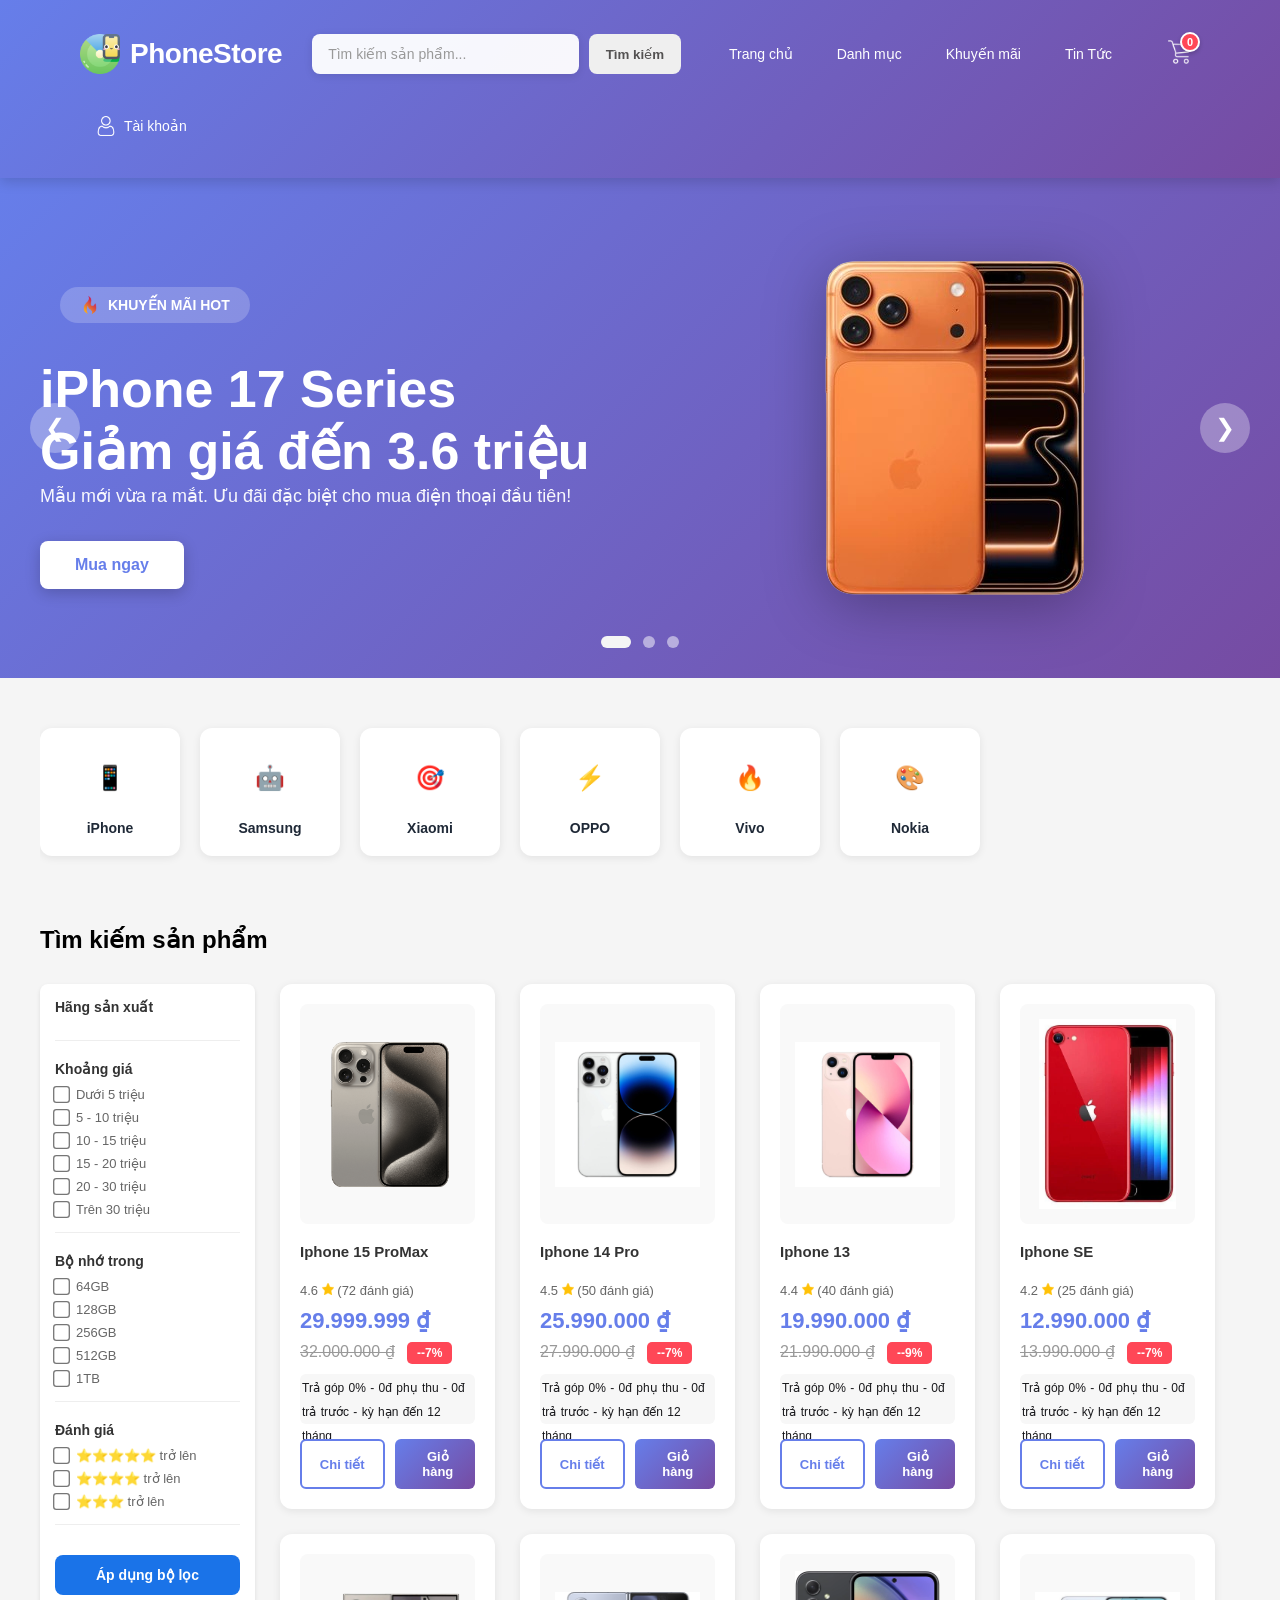
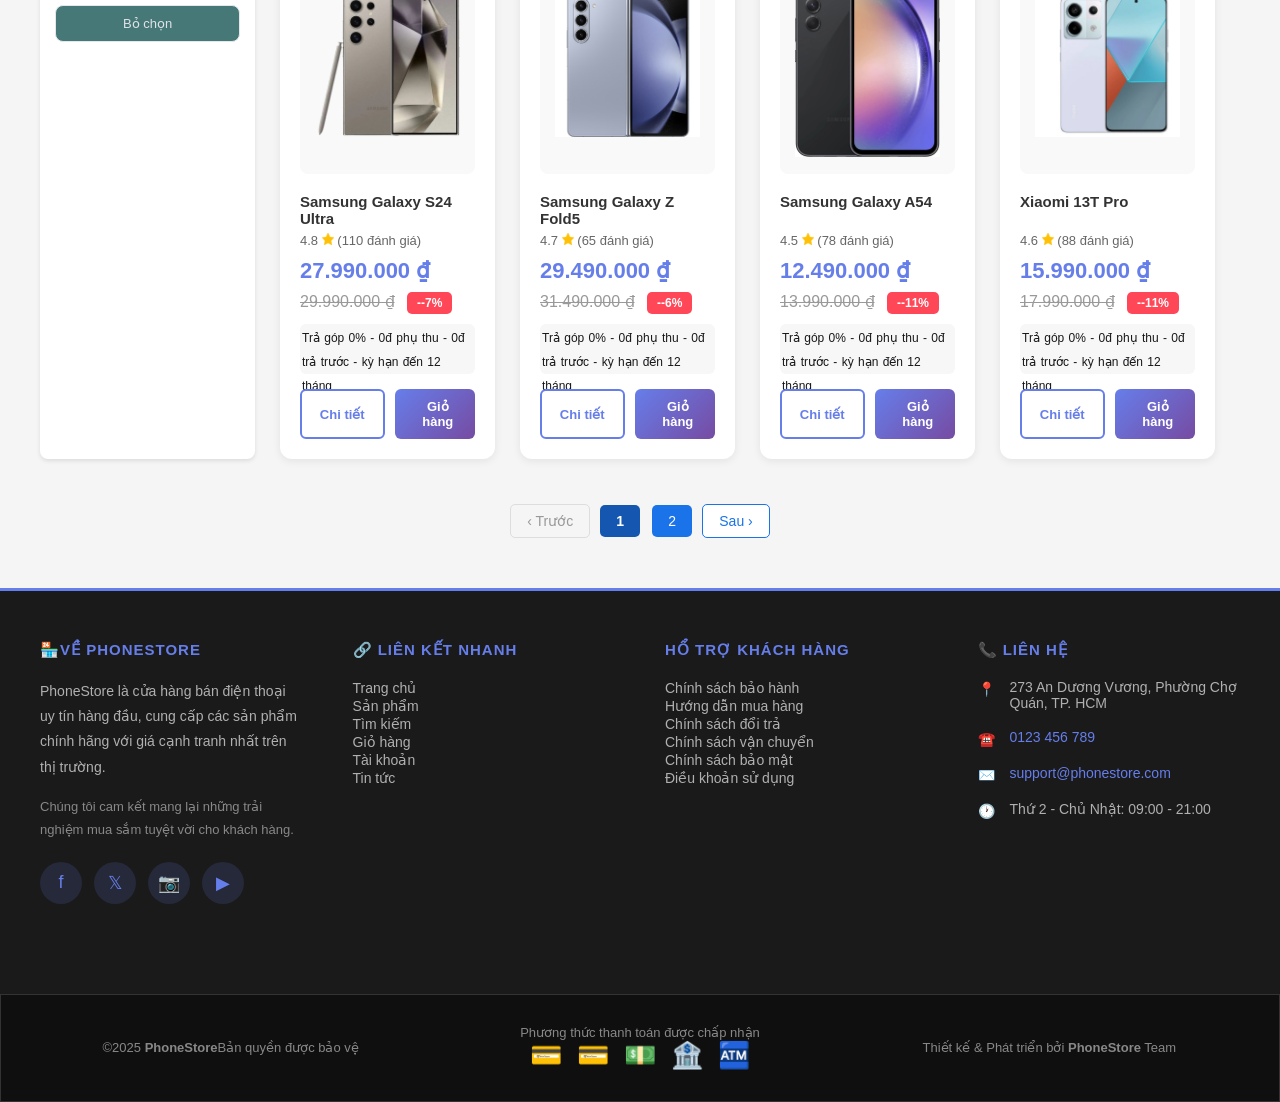
<file: index.html>
<!DOCTYPE html>
<html lang="en">

<head>
  <meta charset="UTF-8">
  <meta name="viewport" content="width=device-width, initial-scale=1.0">
  <link rel="icon" type="image/png" href="./assets/images/icons/logo-web.png">
  <link rel="shortcut icon" type="image/png" href="./assets/images/icons/logo-web.png">
  <title>Trang Chính Của Web Bán Điện Thoại</title>
  <link rel="stylesheet" href="./assets/css/duyddawng-components.css">
  <link rel="stylesheet" href="./assets/css/tuankhoi-user.css">
  <link rel="stylesheet" href="./assets/css/nt_nhan-search_bar.css">
  <link rel="stylesheet" href="assets/css/cuong-product-detail.css">
  <link rel="stylesheet" href="https://cdnjs.cloudflare.com/ajax/libs/font-awesome/6.0.0-beta3/css/all.min.css">
</head>

</head>

<body>
  <header class="main-header">
    <!-- Phần top của Header -->
    <div class="header-top">
      <!-- Logo -->
      <div class="logo">
        <a href="index.html"><img src="./assets/images/icons/logo-web.png" alt="PhoneStore Logo" style="height: 40px;">PhoneStore</a>
      </div>
      <!-- Thanh tìm kiếm (Thanh Nhàn) -->
      <div class="search-bar-wrapper">
        <div class="search-bar">
          <input type="text" id="headerSearchInput" placeholder="Tìm kiếm sản phẩm..." autocomplete="off">
          <button class="search-bar-btn">Tìm kiếm</button>
        </div>
        <div class="search-autocomplete" id="searchAutocomplete"></div>
      </div>
      <!-- Menu điều hướng chính -->
      <nav class="main-nav">
        <ul>
          <li><a href="index.html#home">Trang chủ</a></li>
          <li><a href="index.html#products">Danh mục </a></li>
          <li><a href="index.html#promotions">Khuyến mãi</a></li>
          <li><a href="index.html#">Tin Tức</a></li>
        </ul>
      </nav>
      <!-- Hành động người dùng -->
      <div class="user-actions">
        <!-- Giỏ Hàng (Quốc Cường)-->
        <!-- Trỏ đến user-account.html và dùng hash #cart để sử dụng router -->
        <a href="user-account.html#cart" class="cart-icon">
          <div class="cart-icon-wrapper">
            <img src="./assets/images/icons/icon-cart.png" alt="icon cart" class="logo">
            <span class="cart-count">0</span>
          </div>
        </a>
      </div>
      <!-- Tài khoản (Tuấn Khôi) -->
      <div class="user-acount-area">
        <a class="acount-icon">
          <img src="./assets/images/icons/logo-account.png" alt="logo account" class="logo">
          <span>Tài khoản</span>
        </a>
      </div>
    </div>
  </header>
  <main>
    <!-- Banner/Slider Section -->
    <!-- nội dung nổi bật rộng lớn  -->
    <section class="hero-section">
      <div id="slider-container">
        <!-- Slide 1  -->
        <div class="slide active">
          <div class="slide-content">
            <div class="slide-text">
              <span class="slide-label">
                <img src="./assets/images/icons/fire.png" alt="icon promotion" class="icon-color">
                Khuyến Mãi Hot
              </span>
              <h1>iPhone 17 Series<br>Giảm giá đến 3.6 triệu</h1>
              <p>Mẫu mới vừa ra mắt. Ưu đãi đặc biệt cho mua điện thoại đầu tiên!</p>
              <!-- call to action  -->
              <a href="#products" class="cta-button">Mua ngay</a>
            </div>
            <div class="slide-img">
              <img src="./assets/images/products/ip17.png" alt="iphone 17 silde ">
            </div>
          </div>
        </div>
        <!-- ========Sile 2========= -->
        <div class="slide ">
          <div class="slide-content">
            <div class="slide-text">
              <span class="slide-label">
                <img src="./assets/images/icons/new.png" alt="Flagship" class="icon-color">
                Flagship Mới
              </span>
              <h1>Samsung Galaxy S25 Ultra<br>Công nghệ AI đột phá</h1>
              <p>Trải nghiệm tính năng AI thông minh. Giá ưu đãi chỉ có tại PhoneStore.</p>
              <a href="products" class="cta-button">Khám phá →</a>
            </div>
            <div class="slide-img">
              <img src="./assets/images/products/samsung-galaxy-s25-ultra.png" alt="Samsung Galaxy S25 Ultra">
            </div>
          </div>
        </div>
        <!-- ================ Sile 3 ================ -->
        <div class="slide">
          <div class="slide-content">
            <div class="slide-text">
              <span class="slide-label">
                <img src="./assets/images/icons/hot-deal.png" alt="Deal" class="icon-color">
                Deal Đặt Biệt
              </span>
              <h1>Xiaomi 15T Pro<br>Giá chỉ 19.360.000đ</h1>
              <p>Hiệu năng mạnh mẽ, camera đỉnh cao. Trả góp 0% lãi suất.</p>
              <a href="#products" class="cta-button">Xem ngay →</a>
            </div>
            <div class="slide-img">
              <img src="./assets/images/products/xiaomi-15t-pro.png" alt="Xiaomi 15T Pro">
            </div>
          </div>
        </div>
        <!-- nav Arrows -->
        <button class="slider-arrow prev" onclick="changeSlide(-1)">❮</button>
        <button class="slider-arrow next" onclick="changeSlide(1)">❯</button>
        <!-- nav Dots -->
        <div class="slider-nav">
          <span class="slider-dot active" onclick="setSlide(0)"></span>
          <span class="slider-dot" onclick="setSlide(1)"></span>
          <span class="slider-dot" onclick="setSlide(2)"></span>
        </div>
      </div>
    </section>
    <!-- Category Quick Access -->
    <section class="category-section" id="category-card">
      <div class="category-flex">
      </div>
    </section>
    <!-- ==============PRODUCT================ -->
    <section class="products-section" id="products">
      <div class="product-detail">
      </div>
      <div class="pagination">

      </div>
    </section>

    <!--====================== search product===============================-->
    <div class="search-product-wrapper">
      <div class="search-product-header">
        <h2>Tìm kiếm sản phẩm</h2>
      </div>

      <div class="search-product-content-wrapper">
        <div class="search-product-navbar">
          <div class="filter-section">
            <div class="filter-group">
              <h3>Hãng sản xuất</h3>
              <div class="filter-options search-product-type">
                <label><input type="checkbox" value="Apple"> Apple</label>
                <label><input type="checkbox" value="Samsung"> Samsung</label>
                <label><input type="checkbox" value="Xiaomi"> Xiaomi</label>
                <label><input type="checkbox" value="OPPO"> OPPO</label>
                <label><input type="checkbox" value="Vivo"> Vivo</label>
                <label><input type="checkbox" value="Realme"> Realme</label>
              </div>
            </div>

            <div class="filter-group">
              <h3>Khoảng giá</h3>
              <div class="filter-options">
                <label><input type="checkbox" style="transform: scale(1.3); cursor: pointer;" value="0-5"> Dưới 5
                  triệu</label>
                <label><input type="checkbox" style="transform: scale(1.3); cursor: pointer;" value="5-10"> 5 - 10
                  triệu</label>
                <label><input type="checkbox" style="transform: scale(1.3); cursor: pointer;" value="10-15"> 10 - 15
                  triệu</label>
                <label><input type="checkbox" style="transform: scale(1.3); cursor: pointer;" value="15-20"> 15 - 20
                  triệu</label>
                <label><input type="checkbox" style="transform: scale(1.3); cursor: pointer;" value="20-30"> 20 - 30
                  triệu</label>
                <label><input type="checkbox" style="transform: scale(1.3); cursor: pointer;" value="30+"> Trên 30
                  triệu</label>
              </div>
            </div>

            <div class="filter-group">
              <h3>Bộ nhớ trong</h3>
              <div class="filter-options">
                <label><input type="checkbox" style="transform: scale(1.3); cursor: pointer;" value="64GB"> 64GB</label>
                <label><input type="checkbox" style="transform: scale(1.3); cursor: pointer;" value="128GB">
                  128GB</label>
                <label><input type="checkbox" style="transform: scale(1.3); cursor: pointer;" value="256GB">
                  256GB</label>
                <label><input type="checkbox" style="transform: scale(1.3); cursor: pointer;" value="512GB">
                  512GB</label>
                <label><input type="checkbox" style="transform: scale(1.3); cursor: pointer;" value="1TB"> 1TB</label>
              </div>
            </div>

            <div class="filter-group">
              <h3>Đánh giá</h3>
              <div class="filter-options">
                <label><input type="checkbox" style="transform: scale(1.3); cursor: pointer;" value="5"> ⭐⭐⭐⭐⭐ trở
                  lên</label>
                <label><input type="checkbox" style="transform: scale(1.3); cursor: pointer;" value="4"> ⭐⭐⭐⭐ trở
                  lên</label>
                <label><input type="checkbox" style="transform: scale(1.3); cursor: pointer;" value="3"> ⭐⭐⭐ trở
                  lên</label>
              </div>
            </div>

            <div class="filter-actions">
              <button class="apply-filter">Áp dụng bộ lọc</button>
              <button class="clear-filter" id="clearFilterBtn">Bỏ chọn</button>
            </div>
          </div>
        </div>
        <div class="search-product-content">

        </div>
        <div class="search-product-pagination"></div>
      </div>
    </div>
    <!-- quoocscuongwf-render Product details -->
    <div class="product-container">
    </div>
  </main>
  <footer>
    <div class="footer-content">

      <div class="footer-section">
        <h3>🏪Về PhoneStore</h3>
        <p>PhoneStore là cửa hàng bán điện thoại uy tín hàng đầu, cung cấp các sản phẩm chính hãng với giá cạnh tranh
          nhất trên thị trường.</p>
        <p style="margin-top: 15px; color: #888; font-size: 13px;">Chúng tôi cam kết mang lại những trải nghiệm mua sắm
          tuyệt vời cho khách hàng.</p>
        <div class="social-links">
          <a href="#" title="Facebook">f</a>
          <a href="#" title="Twitter">𝕏</a>
          <a href="#" title="Instagram">📷</a>
          <a href="#" title="YouTube">▶</a>
        </div>
      </div>
      <!-- link truy cập nhanh  -->
      <div class="footer-section">
        <h3>🔗 Liên Kết Nhanh</h3>
        <ul>
          <li><a href="index.html">Trang chủ</a></li>
          <li><a href="index.html#products">Sản phẩm</a></li>
          <li><a href="#search">Tìm kiếm</a></li>
          <li><a href="user-account.html#cart">Giỏ hàng</a></li>
          <li><a href="auth.html">Tài khoản</a></li>
          <li><a href="#news">Tin tức</a></li>
        </ul>
      </div>
      <!-- dịch vụ khách hàng  -->
      <div class="footer-section">
        <h3>Hổ Trợ Khách Hàng</h3>
        <ul>
          <li><a href="#">Chính sách bảo hành</a></li>
          <li><a href="#">Hướng dẫn mua hàng</a></li>
          <li><a href="#">Chính sách đổi trả</a></li>
          <li><a href="#">Chính sách vận chuyển</a></li>
          <li><a href="#">Chính sách bảo mật</a></li>
          <li><a href="#">Điều khoản sử dụng</a></li>
        </ul>
      </div>
      <!-- thông tin liên lạc  -->
      <div class="footer-section">
        <h3>📞 Liên Hệ</h3>
        <div class="contact-info">
          <span class="contact-info-icon">📍</span>
          <span>273 An Dương Vương, Phường Chợ Quán, TP. HCM</span>
        </div>
        <div class="contact-info">
          <span class="contact-info-icon">☎️</span>
          <span><a href="tel:0123456789">0123 456 789</a></span>
        </div>
        <div class="contact-info">
          <span class="contact-info-icon">✉️</span>
          <span><a href="mailto:support@phonestore.com">support@phonestore.com</a></span>
        </div>
        <div class="contact-info">
          <span class="contact-info-icon">🕐</span>
          <span>Thứ 2 - Chủ Nhật: 09:00 - 21:00</span>
        </div>
      </div>
    </div>

    <!-- Footer Buttom  -->
    <div class="footer-bottom">
      <div class="footer-bottom-content">
        <div class="footer-bottom-left">
          <p>&copy;2025 <strong>PhoneStore</strong>Bản quyền được bảo vệ</p>
        </div>
        <div class="footer-bottom-center">
          <p>Phương thức thanh toán được chấp nhận</p>
          <div class="payment-methods">
            <span class="payment-icon" title="Visa">💳</span>
            <span class="payment-icon" title="Mastercard">💳</span>
            <span class="payment-icon" title="Tiền mặt (COD)">💵</span>
            <span class="payment-icon" title="PayPal">🏦</span>
            <span class="payment-icon" title="Chuyển khoản">🏧</span>
          </div>
        </div>
        <div class="footer-bottom-right">
          <p>Thiết kế & Phát triển bởi <strong>PhoneStore</strong> Team</p>
        </div>
      </div>
    </div>
  </footer>
  <!--=============== PHẢI ĐỂ ĐẦU ================-->
  <script src="./assets/js/storage-config.js"></script>
  <script src="./assets/js/duyddawng-data-categories.js"></script>
  <script src="./assets/js/Trang-dataProduct.js"></script>
  <!-- ========================================== -->
  <script src="./assets/js/compoment.js"></script>
  <script src="./assets/js/Trang-dataImportGoods.js"></script>

  <script src="./assets/js/quoocscuongwf-index.js"></script>
  <script type="module" src="./assets/js/quoocscuongwf-cart.js"></script>
  <script src="./assets/js/user-local-storage.js"></script>
  <script src="./assets/js/duyddawng-category-sync.js"></script>
  <script src="./assets/js/tuankhoi-validation.js"></script>
  <script src="./assets/js/nt_nhan-search_bar.js"></script>
  <script src="./assets/js/search-autocomplete.js"></script>
</body>

</html>
</file>
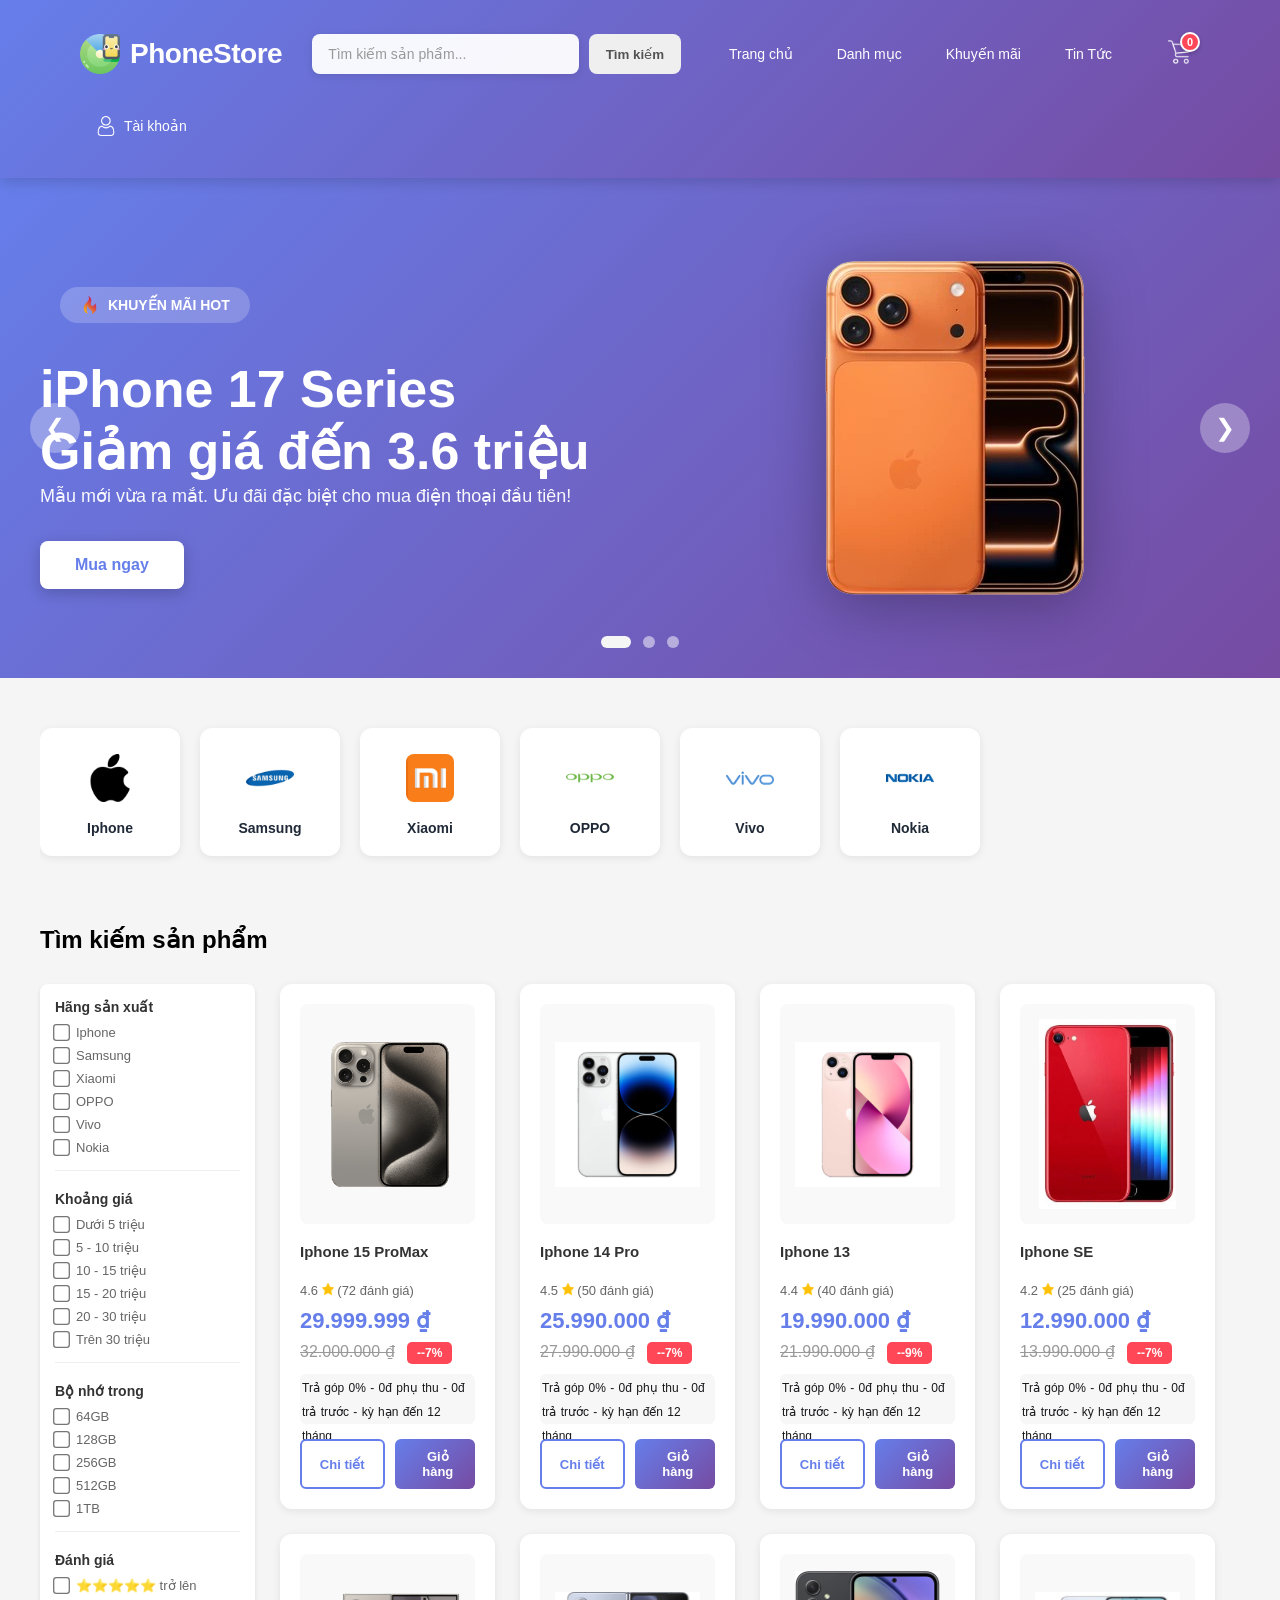
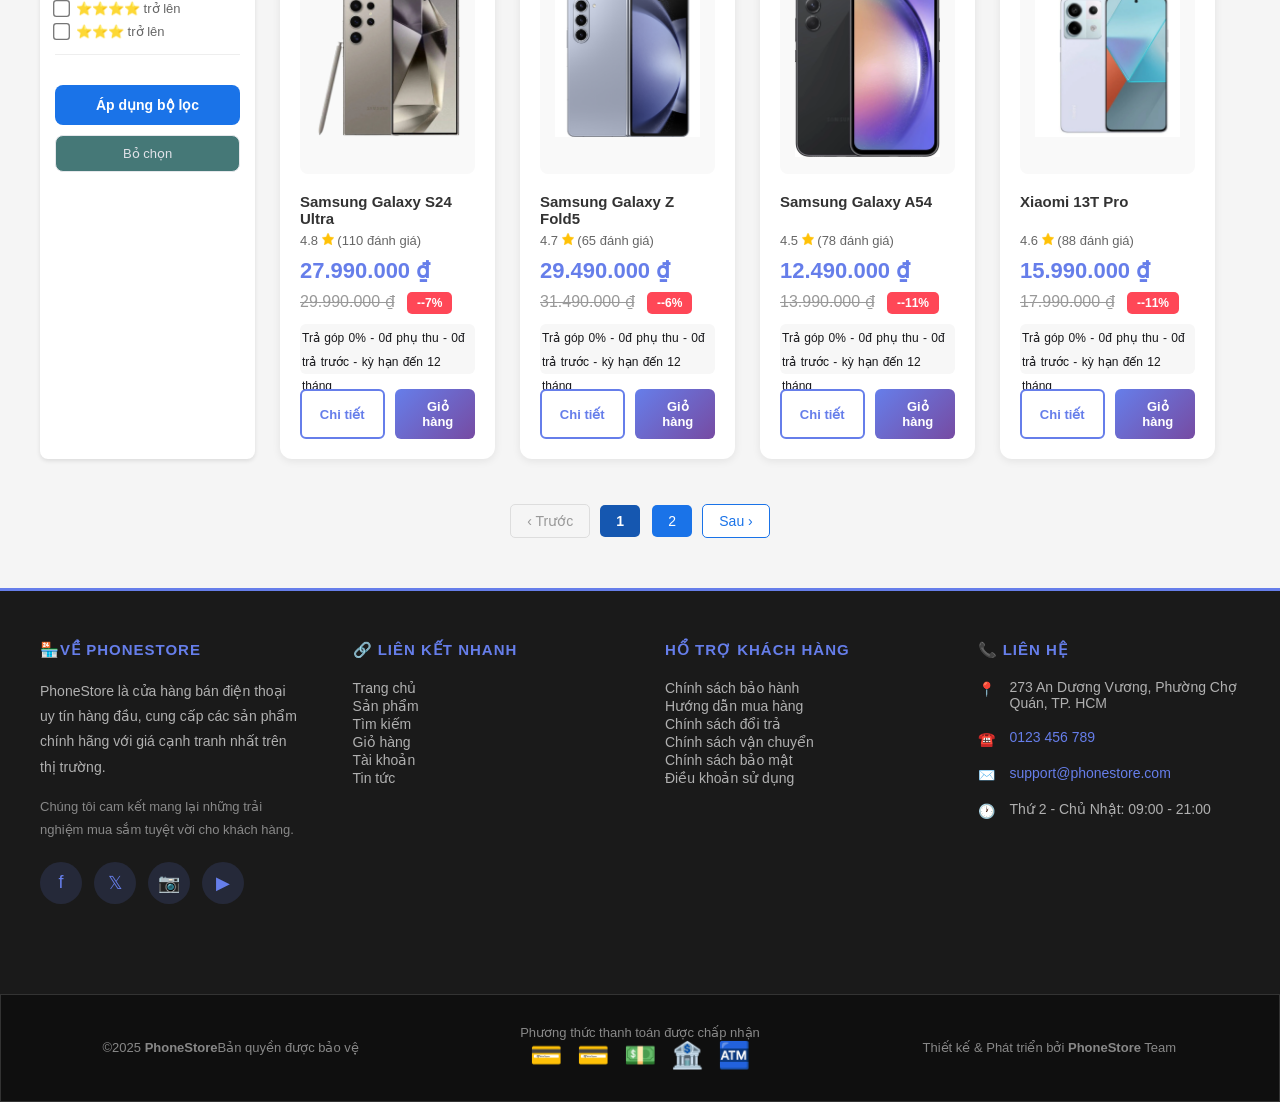
<file: auth.html>
<!DOCTYPE html>
<html>
    <head> 
        <meta charset="UTF-8">
        <meta name="viewport" content="width=device-width, initial-scale=1.0">
        <link rel="icon" type="image/png" href="./assets/images/icons/logo-web.png">
  <link rel="shortcut icon" type="image/png" href="./assets/images/icons/logo-web.png">
        <title>Thông tin cá nhân</title>
        <link rel="stylesheet" href="./assets/css/duyddawng-components.css">
        <link rel="stylesheet" href="./assets/css/tuankhoi-user.css">
        <link rel="stylesheet" href="./assets/css/nt_nhan-order-history.css">
        <link rel="stylesheet" href="./assets/css/nt_nhan-search_bar.css">
    </head>
    <body>
  <header class="main-header">
  <!-- Phần top của Header -->
  <div class="header-top">
  <!-- Logo -->
  <div class="logo">
  <a href="index.html"><img src="./assets/images/icons/logo-web.png" alt="PhoneStore Logo" style="height: 40px;">PhoneStore</a>
  </div>
  <!-- Thanh tìm kiếm (Thanh Nhàn) -->
  <div class="search-bar">
  <input type="text" placeholder="Tìm kiếm sản phẩm...">
  <button class="search-bar-btn">Tìm kiếm</button>
  </div>
  <!-- Menu điều hướng chính -->
  <nav class="main-nav">
  <ul>
    <li><a href="index.html#home">Trang chủ</a></li>
    <li><a href="index.html#products">Danh mục </a></li>
    <li><a href="index.html#promotions">Khuyến mãi</a></li>
    <li><a href="index.html#">Tin Tức</a></li>
  </ul>
  </nav>
  <!-- Hành động người dùng -->
  <div class="user-actions">
  <!-- Giỏ Hàng (Quốc Cường)-->
  <!-- Trỏ đến user-account.html và dùng hash #cart để sử dụng router -->
  <a href="user-account.html#cart" class="cart-icon">
    <div class="cart-icon-wrapper">
      <img src="./assets/images/icons/icon-cart.png" alt="icon cart" class="logo">
      <span class="cart-count">0</span>
    </div>
  </a>
  </div>
  <!-- Tài khoản (Tuấn Khôi) -->
  <div class="user-acount-area">
  <a href="auth.html#login" class="acount-icon" style="display: flex; align-items: center; gap: 8px; text-decoration: none; color: inherit;">
    <i class="fas fa-user-circle" style="font-size: 24px; color: #667eea;"></i>
    <span>Tài khoản</span>
  </a>
  </div>
  </div>
  </header>
  <main>
    <div id="main-container">
      <div id=user-container>
          <div id="user-sidebar">
              <div id="sidebar-header">
                  <img src="./assets/images/icons/auth/avatar.svg" style="width: 3em">
                  <span id="header-title">Placeholder</span>
              </div>
              <hr style="width: 90%; margin-top: 7%; align-self: center;">
              <ul>
                  <li><img src="./assets/images/icons/auth/info.svg"> <button id="user-info-button">Thông tin cá nhân</button></li>
                  <li><img src="./assets/images/icons/auth/order.svg"><button id="order-history">Lịch sử đơn hàng</button></li>
                  <li><img src="./assets/images/icons/auth/exit.svg"><button id="logout">Đăng xuất</button></li>
                </ul>
          </div>
          <div id="user-content">
            <div id="user-info">
              <div style="display: flex; align-items: baseline; margin-top: 4%; margin-bottom: 2%; justify-content: space-between;">
                <h2>Thông tin tài khoản</h2>
                <button id="updateInfo">
                  <img src="./assets/images/icons/auth/edit.svg" style="transform: translateY(5px); padding-right: 5px">Cập nhật thông tin cá nhân
                </button>
              </div>
              <table>
                <tr>
                  <th>Họ và tên:</th>
                  <td colspan="3" id="hoten">Place holder</td>
                </tr>
              
                <tr>
                  <th>Email:</th>
                  <td colspan="3" id="email">Placeholder@gmail.com</td>
                </tr>

                <tr>
                  <th>Số điện thoại:</th>
                  <td id="sdt" style="color: gray">1234567</td>
                  <th id="joinDate">Ngày tham gia:</th>
                  <td id="joinDateVal">1/1/2000</td>
                </tr>

                <tr>
                  <th>Địa chỉ:</th>
                  <td colspan="3" id="diaChi" style="color: gray">Không có địa chỉ nào được lưu</td>
                </tr>
                <tr>
                  <th>Mật khẩu:</th>
                  <td colspan="2" id="passwordCell">
                    <div style="display: flex; height: 100%; position: relative">
                      <input type="password" id="userPassword" value="placeholder" disabled>
                      <input type="checkbox" class="showPassword" style="visibility: visible; height: 100%; transform: translateY(-50%);">
                    </div>
                  </td> 
                  <td id="changePasswordCell"> 
                    <button id="changePassword">Thay đổi mật khẩu</button>
                    </td>
                </tr>
              </table>
            </div>
            <div id="user-order">
              <h2>Lịch sử đơn hàng</h2>
              <table id="order-table">
                <thead>
                  <tr>
                    <th>Mã đơn</th>
                    <th>Ngày đặt</th>
                    <th>Tổng tiền</th>
                    <th>Trạng thái</th>
                    <th>Chi tiết</th>
                  </tr>
                </thead>
                <tbody id="order-list">
                  <!-- JS sẽ render dữ liệu ở đây -->
                </tbody>
              </table>
            </div>
            <div class="modal-background" id="order-detail-modal" style="display:none;">
              <div class="order-detail">
                <button id="close-order-detail">x</button>
                <h3>Chi tiết đơn hàng</h3>
                <div class="order-detail-header">
                  <h4>Mã đơn hàng: <span class="order_id"></span></h4>
                  <h4>Trạng thái: <span class="order_detail_status"></span></h4>
                </div>
                <div id="order-detail-content"></div>
                <div class="order-detail-footet">
                  <h4>Thành tiền: <span class="order_total"></span></h4>
                </div>
              </div>
            </div>
          </div>
          <div class="modal-background">
            <form id="update-form" novalidate>
              <button type="button" class="close-form">x</button>
              <fieldset>
                <legend>Họ và tên</legend>
                <input type="text" id="new-name">
              </fieldset>
              <fieldset>
                <legend>Số điện thoại</legend>
                <input type="tel" id="new-phone">
              </fieldset>
              <fieldset>
                <legend>Địa chỉ email</legend>
                <input type="email" id="new-email">
              </fieldset>
              <fieldset>
                <legend>Địa chỉ</legend>
                <div style="width: 100%; display: flex; justify-content: space-between; flex-wrap: wrap;">
                  <select id="new-city">
                    <option value="default">Chọn tỉnh/thành phố</option>
                    <option value="Thành phố Hồ Chí Minh">Thành phố Hồ Chí Minh</option>
                  </select>
                  <select id="new-district">
                    <option value="default">Chọn quận/huyện</option>
                    <option value="Quận 1">Quận 1</option>
                    <option value="Quận 4">Quận 4</option>
                    <option value="Quận 5">Quận 5</option>
                    <option value="Quận 7">Quận 7</option>
                    <option value="Quận 8">Quận 8</option>
                  </select>
                  <select id="new-ward">
                    <option value="default">Chọn phường</option>
                    <option value="Phường 1">Phường 1</option>
                    <option value="Phường 2">Phường 2</option>
                    <option value="Phường 3">Phường 3</option>
                    <option value="Phường 4">Phường 4</option>
                    <option value="Phường 5">Phường 5</option>
                    <option value="Phường 6">Phường 6</option>
                    <option value="Phường 7">Phường 7</option>
                  </select>
                </div>
                <input id="new-address" type="text" placeholder="Số nhà, tên đường*">
                </fieldset>
                <div style="position: absolute; bottom: 4%; width: 100%; display: flex; justify-content: space-around; height: 6%">
                  <input type="reset" value="Thiết lập lại" id="reset-form-button"> 
                  <input type="submit" value="Cập nhật thông tin" id="save-changes-button">
                </div>
            </form>
          </div>
          <div class="modal-background">
            <form id="reset-password-form" novalidate>
              <button type="button" class="close-form">x</button>
              <fieldset>
                <legend>Đổi mật khẩu</legend>
                <span>Mật khẩu của bạn phải có tối thiểu 8 kí tự, đồng thời bao gồm chữ số, chữ hoa và chữ thường.</span>
                <div>
                  <input type="password" id="current-password" placeholder="Nhập mật khẩu hiện tại">
                  <input type="checkbox" class="showPassword">
                </div>
                <div>
                  <input type="password" id="new-password" placeholder="Nhập mật khẩu mới">
                  <input type="checkbox" class="showPassword">
                </div>
                <div>
                  <input type="password" id="confirm-new-password" placeholder="Nhập lại mật khẩu mới">
                  <input type="checkbox" class="showPassword">
                </div>
                <div style="border: none; margin-top: 1%; margin-bottom: 2%;">
                  <a href="">Quên mật khẩu</a>
                </div>
                <input type="submit" value="Đổi mật khẩu" id="reset-password-button" disabled>
              </fieldset>
            </form>
          </div> 
        </div>
    </div>
  </main>
  <footer>
    <div class="footer-content">

      <div class="footer-section">
        <h3>🏪Về PhoneStore</h3>
        <p>PhoneStore là cửa hàng bán điện thoại uy tín hàng đầu, cung cấp các sản phẩm chính hãng với giá cạnh tranh
          nhất trên thị trường.</p>
        <p style="margin-top: 15px; color: #888; font-size: 13px;">Chúng tôi cam kết mang lại những trải nghiệm mua sắm
          tuyệt vời cho khách hàng.</p>
        <div class="social-links">
          <a href="#" title="Facebook">f</a>
          <a href="#" title="Twitter">𝕏</a>
          <a href="#" title="Instagram">📷</a>
          <a href="#" title="YouTube">▶</a>
        </div>
      </div>
      <!-- linh truy cập nhanh  -->
      <div class="footer-section">
        <h3>🔗 Liên Kết Nhanh</h3>
        <ul>
          <li><a href="index.html">Trang chủ</a></li>
          <li><a href="index.html#products">Sản phẩm</a></li>
          <li><a href="#search">Tìm kiếm</a></li>
          <li><a href="user-account.html#cart">Giỏ hàng</a></li>
          <li><a href="auth.html">Tài khoản</a></li>
          <li><a href="#news">Tin tức</a></li>
        </ul>
      </div>
      <!-- dịch vụ khách hàng  -->
      <div class="footer-section">
        <h3>Hổ Trợ Khách Hàng</h3>
        <ul>
          <li><a href="#">Chính sách bảo hành</a></li>
          <li><a href="#">Hướng dẫn mua hàng</a></li>
          <li><a href="#">Chính sách đổi trả</a></li>
          <li><a href="#">Chính sách vận chuyển</a></li>
          <li><a href="#">Chính sách bảo mật</a></li>
          <li><a href="#">Điều khoản sử dụng</a></li>
        </ul>
      </div>
      <!-- thông tin liên lạc  -->
      <div class="footer-section">
        <h3>📞 Liên Hệ</h3>
        <div class="contact-info">
          <span class="contact-info-icon">📍</span>
          <span>273 An Dương Vương, Phường Chợ Quán, TP. HCM</span>
        </div>
        <div class="contact-info">
          <span class="contact-info-icon">☎️</span>
          <span><a href="tel:0123456789">0123 456 789</a></span>
        </div>
        <div class="contact-info">
          <span class="contact-info-icon">✉️</span>
          <span><a href="mailto:support@phonestore.com">support@phonestore.com</a></span>
        </div>
        <div class="contact-info">
          <span class="contact-info-icon">🕐</span>
          <span>Thứ 2 - Chủ Nhật: 09:00 - 21:00</span>
        </div>
      </div>
    </div>

    <!-- Footer Buttom  -->
    <div class="footer-bottom">
      <div class="footer-bottom-content">
        <div class="footer-bottom-left">
          <p>&copy;2025 <strong>PhoneStore</strong>Bản quyền được bảo vệ</p>
        </div>
        <div class="footer-bottom-center">
          <p>Phương thức thanh toán được chấp nhận</p>
          <div class="payment-methods">
            <span class="payment-icon" title="Visa">💳</span>
            <span class="payment-icon" title="Mastercard">💳</span>
            <span class="payment-icon" title="Tiền mặt (COD)">💵</span>
            <span class="payment-icon" title="PayPal">🏦</span>
            <span class="payment-icon" title="Chuyển khoản">🏧</span>
          </div>
        </div>
        <div class="footer-bottom-right">
          <p>Thiết kế & Phát triển bởi <strong>PhoneStore</strong> Team</p>
        </div>
      </div>
    </div>
  </footer>
      <script src="./assets/js/storage-config.js"></script>
      <script type="module" src="./assets/js/quoocscuongwf-cart.js"></script>
      <script src="./assets/js/tuankhoi-auth.js"></script>
      <script src="./assets/js/nt_nhan-order-history.js"></script>
    </body>
</html>
</file>
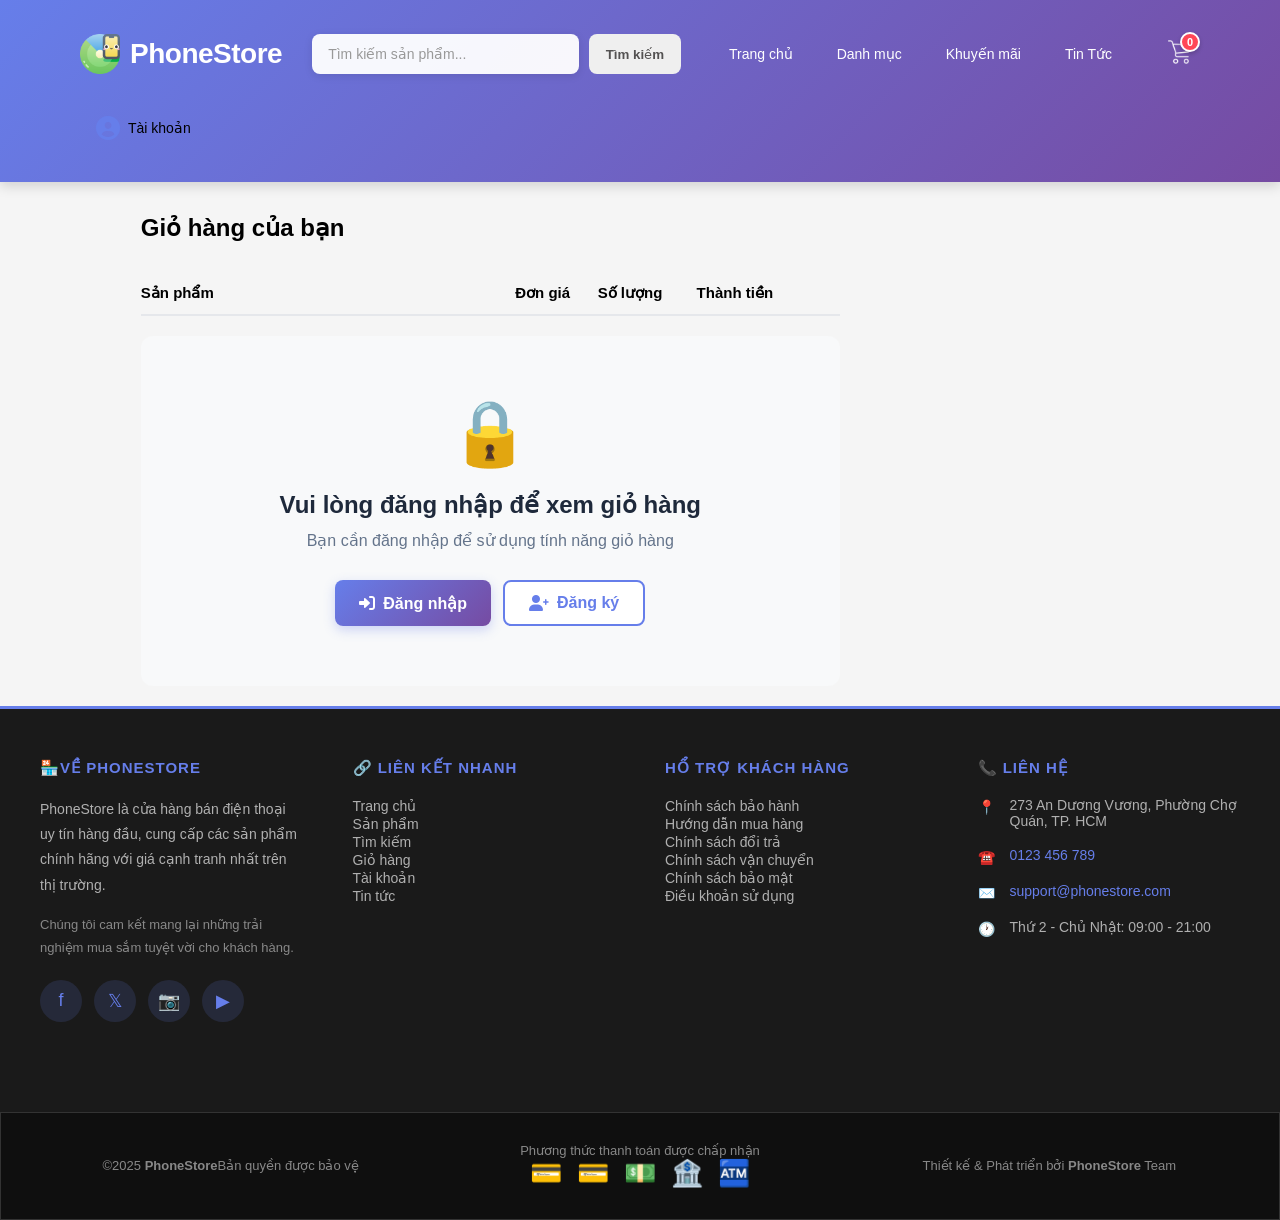
<file: user-account.html>
<!DOCTYPE html>
<html lang="en">

<head>
    <meta charset="UTF-8">
    <meta name="viewport" content="width=device-width, initial-scale=1.0">
    <link rel="icon" type="image/png" href="./assets/images/icons/logo-web.png">
  <link rel="shortcut icon" type="image/png" href="./assets/images/icons/logo-web.png">
    <title>Giỏ hàng</title>
    <link rel="icon" type="image/x-icon" href="favicon.ico">
    <link rel="stylesheet" href="assets/css/cuong-user-account.css">
    <link rel="stylesheet" href="assets/css/tuankhoi-user.css">
    <link rel="stylesheet" href="assets/css/duyddawng-components.css">
    <link rel="stylesheet" href="assets/css/QuoocsCuongwf-order-success.css">
    <link rel="stylesheet" href="./assets/css/nt_nhan-search_bar.css">
    <link rel="stylesheet" href="https://cdnjs.cloudflare.com/ajax/libs/font-awesome/6.0.0-beta3/css/all.min.css">

    <!-- Load storage config trước để định nghĩa STORAGE_KEYS -->
    <script src="assets/js/storage-config.js"></script>

    <!-- <script type="module" src="assets/js/customer.js" defer></script> -->
    <script type="module" src="assets/js/QuoocsCuongwf-datacart.js"></script>
    <!-- <script type="module" src="assets/js/nt_nhan-order-local-storage.js" defer></script> -->
    <script src="assets/js/vietnam-address.js"></script>
    <script src="assets/js/QuoocsCuongwf-order-success.js"></script>
    <script type="module" src="assets/js/quoocscuongwf-cart.js" defer></script>
    <script src="assets/js/card-payment.js" defer></script>
</head>

<body class="user-account-page">
    <header class="main-header">
        <!-- Phần top của Header -->
        <div class="header-top">
            <!-- Logo -->
            <div class="logo">
                <a href="index.html"><img src="./assets/images/icons/logo-web.png" alt="PhoneStore Logo" style="height: 40px;">PhoneStore</a>
            </div>
            <!-- Thanh tìm kiếm (Thanh Nhàn) -->
            <div class="search-bar">
                <input type="text" placeholder="Tìm kiếm sản phẩm...">
                <button class="search-bar-btn">Tìm kiếm</button>
            </div>
            <!-- Menu điều hướng chính -->
            <nav class="main-nav">
                <ul>
                    <li><a href="index.html#home">Trang chủ</a></li>
                    <li><a href="index.html#products">Danh mục </a></li>
                    <li><a href="index.html#promotions">Khuyến mãi</a></li>
                    <li><a href="index.html#">Tin Tức</a></li>
                </ul>
            </nav>
            <!-- Hành động người dùng -->
            <div class="user-actions">
                <!-- Giỏ Hàng (Quốc Cường)-->
                <!-- Trỏ đến user-account.html và dùng hash #cart để sử dụng router -->
                <a href="user-account.html#cart" class="cart-icon">
                    <div class="cart-icon-wrapper">
                        <img src="./assets/images/icons/icon-cart.png" alt="icon cart" class="logo">
                        <span class="cart-count">0</span>
                    </div>
                </a>
            </div>
            <!-- Tài khoản (Tuấn Khôi) -->
            <div class="user-acount-area">
                <a href="auth.html#login" class="acount-icon" style="display: flex; align-items: center; gap: 8px; text-decoration: none; color: inherit;">
                    <i class="fas fa-user-circle" style="font-size: 24px; color: #667eea;"></i>
                    <span>Tài khoản</span>
                </a>
            </div>
        </div>
    </header>
    <hr style="border: none; width: 100%; height: 3px; background-color: #06B6D4;">
    <div class="header" style="padding-left: 10%;">
        <h2>Giỏ hàng của bạn</h2>
    </div>
    <div class="content">
        <div class="cart-container">
            <!-- Header -->
            <div class="cart-header">
                <div class="cart-col product">Sản phẩm</div>
                <div class="cart-col price">Đơn giá</div>
                <div class="cart-col quantity">Số lượng</div>
                <div class="cart-col total">Thành tiền</div>
                <div class="cart-col action"></div>
            </div>
            <!-- Item -->
            <div class="items-container">
                <div class="cart-item">
                    <div class="item-name-container cart-col product">
                        <div class="item-image">
                            <img src="https://cdn.wccftech.com/wp-content/uploads/2024/09/iPhone-17-Air-2.jpg" alt="">
                        </div>
                        <div class="item-name">Iphone 17 air</div>
                    </div>
                    <div class="item-price cart-col price">$10.00</div>
                    <div class="item-quantity-container cart-col quantity">
                        <div style="display: flex;">
                            <span class="increase">+</span>
                            <input type="number" class="item-quantity" value="1" min="1">
                            <span class="decrease">-</span>
                        </div>

                    </div>
                    <div class="item-total cart-col total">$100000000</div>
                    <div class="item-remove cart-col action">
                        <a href=""><img src="assets/images/icons/recycle-bin.png" alt=""></a>
                    </div>
                </div>
            </div>

            <div class="cart-actions">
                <a href="index.html" class="continue-shopping btn">Tiếp tục mua sắm</a>
                <button class="delete-all-item btn">Xóa tất cả</button>
            </div>
        </div>
        <div class="cart-summary">
            <div class="summary-box">
                <h2>Tóm tắt đơn hàng</h2>
                <div class="tam-tinh">
                    <span>Tạm tính:</span>
                    <span class="tam-tinh-price">$100000000</span>
                </div>
                <div class="shipping">
                    <span>Phí vận chuyển:</span>
                    <span class="shipping-price" style="font-weight: bold; font-size: 12px; color: #16A34A;">Miễn
                        phí</span>
                </div>
                <hr>
                <div class="total-price">
                    <span style="font-weight: bold;">Tổng cộng:</span>
                    <span class="total-price"
                        style="font-weight: bold; font-size: 15px; color: #DC2626;">$100000000</span>
                </div>
                <div class="discount-code">
                    <span style="font-size: 12px;">Mã giảm giá</span>
                    <div class="discount-container">
                        <input type="text" class="discount-input" placeholder="Nhập mã">
                        <button class="apply-discount btn">Áp dụng</button>
                    </div>
                </div>

                <button class="checkout-button btn" id="checkout-button">Thanh toán</button>
                <br>
                <div class="policy">
                    <span>Miễn phí vận chuyển toàn quốc</span>
                    <br>
                    <span>Bảo hành chính hãng</span>
                    <br>
                    <span>1 đổi 1 trong 7 ngày</span>
                </div>
            </div>
            <div class="special-offer">
                <span>Ưu đãi đặc biệt</span>
                <span>Mua từ 2 sản phẩm giảm 5%, từ 3 sản phẩm giảm 10%</span>
            </div>
        </div>
        <div class="background-user-info" id="background-user-info">
            <div class="user-info" id="user-info-container">
                <!-- Nút đóng form -->
                <button type="button" class="close-form-btn" id="close-user-info">
                    <i class="fa-solid fa-xmark"></i>
                </button>

                <h2>Địa chỉ giao hàng</h2>

                <div class="checkout-layout">
                    <!-- Cột trái: Form địa chỉ -->
                    <div class="checkout-left">
                        <form id="checkout-form">
                    <!-- Thông tin cá nhân -->
                    <div class="form-group">
                        <label for="name">Họ và tên: <span class="required">*</span></label>
                        <input type="text" id="name" name="name" placeholder="Nhập họ và tên" required>
                    </div>

                    <div class="form-group">
                        <label for="phone">Số điện thoại: <span class="required">*</span></label>
                        <input type="tel" id="phone" name="phone" placeholder="Nhập số điện thoại" pattern="[0-9]{10}"
                            required>
                    </div>

                    <div class="form-group">
                        <label for="email">Email: <span class="required">*</span></label>
                        <input type="email" id="email" name="email" placeholder="Nhập email" required>
                    </div>

                    <!-- Địa chỉ giao hàng -->
                    <h3>Địa chỉ giao hàng</h3>

                    <div class="form-group">
                        <label>Chọn địa chỉ nhận hàng:</label>
                        <div class="saved-addresses" id="saved-addresses-list">
                            <!-- Danh sách địa chỉ sẽ được render động -->
                            <div class="no-saved-addresses" style="padding: 12px; color: #64748b; font-size: 14px;">
                                Chưa có địa chỉ đã lưu. Vui lòng nhập địa chỉ mới.
                            </div>
                        </div>
                        
                        <label class="custom-radio new-address-option" style="margin-top: 12px;">
                            <input type="radio" name="saved_address" value="new" id="address-new">
                            <span class="checkmark"></span>
                            <span>Nhập địa chỉ giao hàng mới</span>
                        </label>
                    </div>

                    <!-- Form nhập địa chỉ mới (ẩn mặc định) -->
                    <div class="new-address-form" id="new-address-form" style="display: none;">
                        <div class="form-group">
                            <label for="address-name">Tên địa chỉ (ví dụ: Nhà riêng, Công ty):</label>
                            <input type="text" id="address-name" name="address-name" placeholder="Nhập tên địa chỉ (tùy chọn)">
                            <small style="color: #64748b; font-size: 12px;">Giúp bạn dễ nhận biết khi chọn địa chỉ sau này</small>
                        </div>

                        <div class="form-group">
                            <label for="tinh-thanh">Tỉnh/Thành phố: <span class="required">*</span></label>
                            <select name="tinh-thanh" id="tinh-thanh" required>
                                <option value="">-- Chọn Tỉnh/Thành phố --</option>
                            </select>
                        </div>

                        <div class="form-group">
                            <label for="quan-huyen">Quận/Huyện: <span class="required">*</span></label>
                            <select name="quan-huyen" id="quan-huyen" required>
                                <option value="">-- Chọn Quận/Huyện --</option>
                            </select>
                        </div>

                        <div class="form-group">
                            <label for="phuong-xa">Phường/Xã: <span class="required">*</span></label>
                            <input type="text" id="phuong-xa" name="phuong-xa" placeholder="Nhập phường/xã" required>
                        </div>

                        <div class="form-group">
                            <label for="address-detail">Địa chỉ chi tiết (Số nhà, tên đường, tòa nhà...): <span class="required">*</span></label>
                            <input type="text" id="address-detail" name="address-detail"
                                placeholder="Ví dụ: 123 Đường ABC, Tòa nhà XYZ" required>
                        </div>

                        <div class="form-group">
                            <label class="custom-checkbox" style="display: flex; align-items: center; gap: 8px; cursor: pointer;">
                                <input type="checkbox" id="save-address-checkbox" name="save-address">
                                <!-- <span class="checkmark"></span> -->
                                <span>Lưu địa chỉ này vào danh sách địa chỉ của tôi</span>
                            </label>
                        </div>
                    </div>

                    <div class="form-group">
                        <label for="notes">Ghi chú đơn hàng:</label>
                        <textarea id="notes" name="notes" rows="4"
                            placeholder="Ghi chú cho đơn hàng (nếu có)"></textarea>
                    </div>

                    <!-- Phương thức thanh toán -->
                    <h3>Phương thức thanh toán</h3>

                    <div class="payment-options">
                        <label class="custom-radio">
                            <input type="radio" id="cod" name="payment_method" value="cod" checked>
                            <span class="checkmark"></span>
                            <div class="payment-info">
                                <strong>Thanh toán khi nhận hàng (COD)</strong>
                                <small>Thanh toán bằng tiền mặt khi nhận hàng</small>
                            </div>
                        </label>

                        <label class="custom-radio">
                            <input type="radio" id="momo" name="payment_method" value="momo">
                            <span class="checkmark"></span>
                            <div class="payment-info">
                                <strong>Ví MoMo</strong>
                                <small>Thanh toán qua ví điện tử MoMo</small>
                            </div>
                        </label>

                        <label class="custom-radio">
                            <input type="radio" id="card" name="payment_method" value="card">
                            <span class="checkmark"></span>
                            <div class="payment-info">
                                <strong>Thẻ tín dụng/Ghi nợ</strong>
                                <small>Visa, Mastercard, JCB</small>
                            </div>
                        </label>
                    </div>

                    <!-- Form nhập thông tin thẻ (ẩn mặc định) -->
                    <div class="card-payment-form" style="display: none;">
                        <h4 style="margin-top: 20px; margin-bottom: 15px;">Thông tin thẻ</h4>

                        <div class="form-group">
                            <label for="card-number">Số thẻ: <span class="required">*</span></label>
                            <input type="text" id="card-number" name="card-number" placeholder="1234 5678 9012 3456"
                                maxlength="19">
                        </div>

                        <div class="form-group">
                            <label for="card-name">Tên chủ thẻ: <span class="required">*</span></label>
                            <input type="text" id="card-name" name="card-name" placeholder="NGUYEN VAN A">
                        </div>

                        <div class="form-row">
                            <div class="form-group" style="flex: 1;">
                                <label for="card-expiry">Ngày hết hạn: <span class="required">*</span></label>
                                <input type="text" id="card-expiry" name="card-expiry" placeholder="MM/YY"
                                    maxlength="5">
                            </div>

                            <div class="form-group" style="flex: 1; margin-left: 15px;">
                                <label for="card-cvv">CVV: <span class="required">*</span></label>
                                <input type="text" id="card-cvv" name="card-cvv" placeholder="123" maxlength="4">
                            </div>
                        </div>

                        <div class="card-logos"
                            style="margin-top: 10px; display: flex; gap: 10px; align-items: center; margin-bottom: 10px;">
                            <small style="color: #888;">Chấp nhận:</small>
                            <span
                                style="padding: 5px 10px; border: 1px solid #ddd; border-radius: 4px; font-size: 12px;">💳
                                VISA</span>
                            <span
                                style="padding: 5px 10px; border: 1px solid #ddd; border-radius: 4px; font-size: 12px;">💳
                                MASTERCARD</span>
                            <span
                                style="padding: 5px 10px; border: 1px solid #ddd; border-radius: 4px; font-size: 12px;">💳
                                JCB</span>
                        </div>
                    </div>

                            <!-- Nút hành động -->
                            <div class="checkout-actions" style="margin-top: 30px; display: flex; gap: 12px;">
                                <button type="button" class="btn btn-cancel" id="cancel-checkout-btn" style="flex: 1; background: #f1f5f9; color: #475569; border: 1px solid #e2e8f0;">
                                    Hủy
                                </button>
                                <button type="button" class="btn btn-continue" id="continue-checkout-btn" style="flex: 1; background: #667eea; color: white; border: none;">
                                    Tiếp tục
                                </button>
                            </div>
                        </form>
                    </div>

                    <!-- Cột phải: Tóm tắt đơn hàng -->
                    <div class="checkout-right">
                        <div class="order-summary-box">
                            <h3 style="margin-top: 0; margin-bottom: 20px; font-size: 18px; color: #1e293b;">Tóm tắt đơn hàng</h3>
                            
                            <div class="summary-item" style="display: flex; justify-content: space-between; margin-bottom: 15px;">
                                <span style="color: #64748b;">Tạm tính:</span>
                                <span class="tam-tinh-price" style="font-weight: 600; color: #1e293b;">0₫</span>
                            </div>
                            
                            <div class="summary-item" style="display: flex; justify-content: space-between; margin-bottom: 15px;">
                                <span style="color: #64748b;">Phí vận chuyển:</span>
                                <span class="shipping-price" style="font-weight: 600; color: #16a34a;">Miễn phí</span>
                            </div>
                            
                            <hr style="border: none; border-top: 1px solid #e2e8f0; margin: 20px 0;">
                            
                            <div class="summary-item" style="display: flex; justify-content: space-between; margin-bottom: 20px;">
                                <span style="font-weight: 700; font-size: 16px; color: #1e293b;">Tổng cộng:</span>
                                <span class="total-price" style="font-weight: 700; font-size: 18px; color: #dc2626;">0₫</span>
                            </div>
                            
                            <div class="discount-code" style="margin-bottom: 20px;">
                                <label style="display: block; font-size: 12px; color: #64748b; margin-bottom: 8px;">Mã giảm giá</label>
                                <div style="display: flex; gap: 8px;">
                                    <input type="text" class="discount-input" placeholder="Nhập mã" 
                                        style="flex: 1; padding: 10px; border: 1px solid #e2e8f0; border-radius: 6px; font-size: 14px;">
                                    <button class="apply-discount btn" style="padding: 10px 20px; background: #f1f5f9; color: #475569; border: 1px solid #e2e8f0; border-radius: 6px; white-space: nowrap;">
                                        Áp dụng
                                    </button>
                                </div>
                            </div>
                            
                            <div class="policy" style="font-size: 12px; color: #64748b; line-height: 1.8; margin-top: 20px;">
                                <div>Miễn phí vận chuyển toàn quốc</div>
                                <div>Bảo hành chính hãng</div>
                                <div>Đổi 1 trong 7 ngày</div>
                            </div>
                        </div>
                    </div>
                </div>
            </div>
        </div>

    </div>

    <!-- Modal hiển thị thông tin đơn hàng sau khi đặt thành công -->
    <div class="order-success-modal" id="order-success-modal" style="display: none;">
        <div class="order-success-overlay"></div>
        <div class="order-success-content">
            <!-- Icon thành công -->
            <div class="success-icon">
                <i class="fa-solid fa-circle-check"></i>
            </div>

            <!-- Tiêu đề -->
            <h2 class="success-title">Đặt hàng thành công!</h2>
            <p class="success-subtitle">Cảm ơn bạn đã mua hàng tại PhoneStore</p>

            <!-- Thông tin đơn hàng -->
            <div class="order-info-box">
                <div class="order-info-header">
                    <h3>Thông tin đơn hàng</h3>
                    <span class="order-number">Mã đơn: <span id="order-id">--</span></span>
                </div>

                <div class="order-details">
                    <!-- Thông tin người nhận -->
                    <div class="info-section">
                        <h4><i class="fa-solid fa-user"></i> Người nhận</h4>
                        <p id="customer-name">--</p>
                        <p id="customer-phone">--</p>
                        <p id="customer-email">--</p>
                    </div>

                    <!-- Địa chỉ giao hàng -->
                    <div class="info-section">
                        <h4><i class="fa-solid fa-location-dot"></i> Địa chỉ giao hàng</h4>
                        <p id="delivery-address">--</p>
                    </div>

                    <!-- Phương thức thanh toán -->
                    <div class="info-section">
                        <h4><i class="fa-solid fa-credit-card"></i> Thanh toán</h4>
                        <p id="payment-method">--</p>
                    </div>

                    <!-- Ngày đặt hàng -->
                    <div class="info-section">
                        <h4><i class="fa-solid fa-calendar"></i> Ngày đặt hàng</h4>
                        <p id="order-date">--</p>
                    </div>
                </div>

                <!-- Danh sách sản phẩm -->
                <div class="order-products">
                    <h4><i class="fa-solid fa-box"></i> Sản phẩm đã đặt</h4>
                    <div class="products-list" id="products-list">
                        <!-- Sẽ được render bằng JavaScript -->
                    </div>
                </div>

                <!-- Tổng tiền -->
                <div class="order-total">
                    <div class="total-row">
                        <span>Tạm tính:</span>
                        <span id="subtotal-amount">--</span>
                    </div>
                    <div class="total-row">
                        <span>Phí vận chuyển:</span>
                        <span class="free-shipping">Miễn phí</span>
                    </div>
                    <div class="total-row grand-total">
                        <span>Tổng cộng:</span>
                        <span id="total-amount">--</span>
                    </div>
                </div>
            </div>

            <!-- Nút hành động -->
            <div class="order-actions">
                <button class="btn-print" onclick="printOrder()">
                    <i class="fa-solid fa-print"></i> In đơn hàng
                </button>
                <button class="btn-primary" onclick="continueShopping()">
                    <i class="fa-solid fa-cart-shopping"></i> Tiếp tục mua hàng
                </button>
                <button class="btn-secondary" onclick="closeOrderModal()">
                    <i class="fa-solid fa-xmark"></i> Đóng
                </button>
            </div>

            <!-- Link lịch sử đơn hàng -->
            <div class="order-history-link">
                <a href="auth.html#order-history" onclick="closeOrderModal()">
                    <i class="fa-solid fa-clock-rotate-left"></i> Xem lịch sử đơn hàng
                </a>
            </div>
        </div>
    </div>
    <footer>
        <div class="footer-content">

            <div class="footer-section">
                <h3>🏪Về PhoneStore</h3>
                <p>PhoneStore là cửa hàng bán điện thoại uy tín hàng đầu, cung cấp các sản phẩm chính hãng với giá cạnh
                    tranh
                    nhất trên thị trường.</p>
                <p style="margin-top: 15px; color: #888; font-size: 13px;">Chúng tôi cam kết mang lại những trải nghiệm
                    mua sắm
                    tuyệt vời cho khách hàng.</p>
                <div class="social-links">
                    <a href="#" title="Facebook">f</a>
                    <a href="#" title="Twitter">𝕏</a>
                    <a href="#" title="Instagram">📷</a>
                    <a href="#" title="YouTube">▶</a>
                </div>
            </div>
            <!-- link truy cập nhanh  -->
            <div class="footer-section">
                <h3>🔗 Liên Kết Nhanh</h3>
                <ul>
                    <li><a href="index.html">Trang chủ</a></li>
                    <li><a href="index.html#products">Sản phẩm</a></li>
                    <li><a href="#search">Tìm kiếm</a></li>
                    <li><a href="user-account.html#cart">Giỏ hàng</a></li>
                    <li><a href="auth.html">Tài khoản</a></li>
                    <li><a href="#news">Tin tức</a></li>
                </ul>
            </div>
            <!-- dịch vụ khách hàng  -->
            <div class="footer-section">
                <h3>Hổ Trợ Khách Hàng</h3>
                <ul>
                    <li><a href="#">Chính sách bảo hành</a></li>
                    <li><a href="#">Hướng dẫn mua hàng</a></li>
                    <li><a href="#">Chính sách đổi trả</a></li>
                    <li><a href="#">Chính sách vận chuyển</a></li>
                    <li><a href="#">Chính sách bảo mật</a></li>
                    <li><a href="#">Điều khoản sử dụng</a></li>
                </ul>
            </div>
            <!-- thông tin liên lạc  -->
            <div class="footer-section">
                <h3>📞 Liên Hệ</h3>
                <div class="contact-info">
                    <span class="contact-info-icon">📍</span>
                    <span>273 An Dương Vương, Phường Chợ Quán, TP. HCM</span>
                </div>
                <div class="contact-info">
                    <span class="contact-info-icon">☎️</span>
                    <span><a href="tel:0123456789">0123 456 789</a></span>
                </div>
                <div class="contact-info">
                    <span class="contact-info-icon">✉️</span>
                    <span><a href="mailto:support@phonestore.com">support@phonestore.com</a></span>
                </div>
                <div class="contact-info">
                    <span class="contact-info-icon">🕐</span>
                    <span>Thứ 2 - Chủ Nhật: 09:00 - 21:00</span>
                </div>
            </div>
        </div>

        <!-- Footer Buttom  -->
        <div class="footer-bottom">
            <div class="footer-bottom-content">
                <div class="footer-bottom-left">
                    <p>&copy;2025 <strong>PhoneStore</strong>Bản quyền được bảo vệ</p>
                </div>
                <div class="footer-bottom-center">
                    <p>Phương thức thanh toán được chấp nhận</p>
                    <div class="payment-methods">
                        <span class="payment-icon" title="Visa">💳</span>
                        <span class="payment-icon" title="Mastercard">💳</span>
                        <span class="payment-icon" title="Tiền mặt (COD)">💵</span>
                        <span class="payment-icon" title="PayPal">🏦</span>
                        <span class="payment-icon" title="Chuyển khoản">🏧</span>
                    </div>
                </div>
                <div class="footer-bottom-right">
                    <p>Thiết kế & Phát triển bởi <strong>PhoneStore</strong> Team</p>
                </div>
            </div>
        </div>
    </footer>
    <script src="assets/js/compoment.js"></script>
</body>

</html>
</file>
<file: assets/css/duyddawng-components.css>
.fa-home:before {
    content: "🏠";
}

.fa-tags:before {
    content: "🏷️";
}

.fa-box:before {
    content: "📦";
}

.fa-shopping-cart:before {
    content: "🛒";
}

.fa-edit:before {
    content: "✏️";
}

.fa-eye-slash:before {
    content: "👁️‍🗨️";
}

/* Cập nhật emoji */
.fa-eye:before {
    content: "👁️";
}

.fa-chevron-left:before {
    content: "◀";
}

.fa-chevron-right:before {
    content: "▶";
}

.fa-check-circle:before {
    content: "✓";
}

.fa-inbox:before {
    content: "📥";
}

.fa-times-circle:before {
    content: "✗";
}

.fa-upload:before {
    content: "📤";
}

.fa-image:before {
    content: "🖼️";
}

.fa-plus:before {
    content: "➕";
}

.fa-times:before {
    content: "✖️";
}

.fa-check:before {
    content: "✔️";
}
.fa-save::before{
    content: "💾";
}
html, body {
    height: 100%;
}
body {
    display: flex;
    flex-direction: column;
}
/* =================HEADER=========== */
/* xóa mặc định  */
* {
    margin: 0;
    padding: 0;
    box-sizing: border-box;
}

body {
    font-family: 'Segoe UI', Tahoma, Geneva, Verdana, sans-serif;
    background-color: #f5f5f5;
    min-width: 500px;
}
/* header chính */
.main-header {
    background: linear-gradient(135deg, #667eea 0%, #764ba2 100%);
    position: sticky;
    /* cho lúc nào cũng ở trên  */
    top: 0;
    /* độ chìm -> me 1000 */
    z-index: 1000;
    box-shadow: 0 4px 12px rgba(0, 0, 0, 0.15);
    padding: 16px 40px;
    display: flex;
    justify-content: space-between;
    align-items: center;
    /* Đảm bảo header luôn hiển thị khi cuộn */
    width: 100%;
    transition: box-shadow 0.3s ease;
}

/* Thêm shadow khi cuộn xuống */
.main-header.scrolled {
    box-shadow: 0 6px 20px rgba(0, 0, 0, 0.25);
}

/* bố cục header  */
.header-top {
    display: flex;
    justify-content: space-between;
    align-items: center;
    padding: 16px 40px;
    /* khoảng cách giữa các phần tử */
    gap: 30px;
    /* cho xuống hàng  */
    flex-wrap: wrap;
}

/* logo */
.logo a {
    /* bỏ gạch dưới  */
    text-decoration: none;
    font-size: 28px;
    font-weight: 700;
    color: white;
    /* giảm khoảng cách */
    letter-spacing: -0.5px;
    /* không cho xuống hàng  */
    white-space: nowrap;
    /* Căn chỉnh logo và chữ thẳng hàng */
    display: flex;
    align-items: center;
    gap: 10px;
}

.logo a img {
    vertical-align: middle;
    display: inline-block;
}
/* thanh tìm kiếm  */
.search-bar {
    /* 1 1 0 */
    flex: 1;
    min-width: 250px;
    max-width: 600px;
    display: flex;
    gap: 10px;
    position: relative;
}

.search-bar input {
    flex: 1;
    padding: 12px 16px;
    /* xóa border và bo tròn gốc */
    border: none;
    border-radius: 8px;
    background-color: rgba(255, 255, 255, 0.95);
    font-size: 14px;
    /* tất cả hiệu ứng 0.3s */
    transition: all 0.3s ease;
    /* THÊM MỚI: Thêm shadow cho input */
    box-shadow: 0 2px 8px rgba(0, 0, 0, 0.1);
}

.search-bar input:focus {
    outline: none;
    background-color: white;
    box-shadow: 0 4px 12px rgba(0, 0, 0, 0.15);
}
/* chữ chìm đổi màu */
.search-bar input::placeholder {
    color: #999;
}

/* Autocomplete dropdown cho tìm kiếm */
.search-autocomplete {
    position: absolute;
    top: 100%;
    left: 0;
    right: 0;
    background: white;
    border-radius: 8px;
    box-shadow: 0 8px 24px rgba(0, 0, 0, 0.15);
    margin-top: 8px;
    max-height: 400px;
    overflow-y: auto;
    overflow-x: hidden;
    z-index: 1001;
    display: none;
    /* Ẩn scrollbar nhưng vẫn scroll được */
    scrollbar-width: none; /* Firefox */
    -ms-overflow-style: none; /* IE and Edge */
}

/* Ẩn scrollbar cho WebKit browsers (Chrome, Safari, Edge) */
.search-autocomplete::-webkit-scrollbar {
    display: none;
}

.search-autocomplete.show {
    display: block;
}

.search-autocomplete-item {
    padding: 12px 16px;
    cursor: pointer;
    display: flex;
    align-items: center;
    gap: 12px;
    transition: background-color 0.2s ease;
    border-bottom: 1px solid #f0f0f0;
}

.search-autocomplete-item:hover,
.search-autocomplete-item.active {
    background-color: #f8f9fa;
}

.search-autocomplete-item:last-child {
    border-bottom: none;
}

.search-autocomplete-item img {
    width: 50px;
    height: 50px;
    object-fit: contain;
    border-radius: 6px;
    background: #f5f5f5;
}

.search-autocomplete-item-info {
    flex: 1;
    min-width: 0;
}

.search-autocomplete-item-name {
    font-size: 14px;
    font-weight: 500;
    color: #1f2937;
    margin-bottom: 4px;
    overflow: hidden;
    text-overflow: ellipsis;
    white-space: nowrap;
}

.search-autocomplete-item-price {
    font-size: 13px;
    font-weight: 600;
    color: #667eea;
}

.search-autocomplete-no-results {
    padding: 20px;
    text-align: center;
    color: #6b7280;
    font-size: 14px;
}

.search-bar-wrapper {
    position: relative;
    flex: 1;
    min-width: 250px;
    max-width: 600px;
}

/* Icon tìm kiếm trong input - ẩn vì có button rồi */
.search-bar-wrapper::after {
    display: none;
}

/* Highlight keyword trong autocomplete */
.search-autocomplete-item-name mark {
    background-color: #fef3c7;
    color: #92400e;
    font-weight: 600;
    padding: 2px 4px;
    border-radius: 3px;
}

/* Xu hướng tìm kiếm (Trending Searches) */
.search-autocomplete-trending {
    padding: 16px;
}

.search-autocomplete-trending-header {
    display: flex;
    align-items: center;
    gap: 8px;
    margin-bottom: 16px;
    padding-bottom: 12px;
    border-bottom: 2px solid #f0f0f0;
}

.trending-icon {
    font-size: 18px;
}

.trending-title {
    font-size: 15px;
    font-weight: 600;
    color: #1f2937;
}

.search-autocomplete-trending-content {
    display: grid;
    grid-template-columns: 1fr 1fr;
    gap: 12px;
}

.trending-column {
    display: flex;
    flex-direction: column;
    gap: 0;
}

.trending-column .search-autocomplete-item {
    padding: 10px 12px;
    border-bottom: 1px solid #f5f5f5;
}

.trending-column .search-autocomplete-item:last-child {
    border-bottom: none;
}

.trending-column .search-autocomplete-item img {
    width: 40px;
    height: 40px;
}

.trending-column .search-autocomplete-item-name {
    font-size: 13px;
    margin-bottom: 0;
}

/* Responsive cho trending */
@media (max-width: 768px) {
    .search-autocomplete-trending-content {
        grid-template-columns: 1fr;
    }
}

/* menu điều hướng  */
.main-nav ul {
    list-style: none;
    display: flex;
    gap: 8px;
    align-items: center;
}

.main-nav a {
    display: block;
    padding: 10px 18px;
    text-decoration: none;
    color: white;
    font-weight: 500;
    font-size: 14px;
    border-radius: 6px;
    /* tất cả hiệu ứng 0.3s */
    transition: all 0.3s ease;
    position: relative;
}

.main-nav a:hover {
    background-color: rgba(255, 255, 255, 0.2);
    /* di chuyển lên trên  */
    transform: translateY(-2px);
}
/* tạo phần tử giả dấu gạch dưới  */
.main-nav a::after {
    /* không cần chèn cái gì vào hết  */
    content: '';
    /* duy chuyển tự do */
    position: absolute;
    bottom: 5px;
    left: 18px;
    right: 18px;
    height: 2px;
    background-color: white;
    /* ban đầu ẩn nó đi  */
    transform: scaleX(0);
    transition: transform 0.3s ease;
}

/* bấm vào mới hiện */
.main-nav a:hover::after {
    transform: scaleX(1);
}

/* hành động người dùng  */
.user-actions {
    display: flex;
    gap: 20px;
    align-items: center;
}

/* con chỏ  */
.cart-icon-wrapper, .acount-icon {
    position: relative;
    padding: 8px;
    cursor: pointer;
    transition: transform 0.3s ease;
}

/* phóng to lên tí */
.cart-icon-wrapper:hover, .acount-icon:hover {
    transform: scale(1.1);
}
/* icon */
.cart-icon-wrapper img, .acount-icon img {
    width: 24px;
    height: 24px;
    /* THÊM MỚI: Filter để icon trắng trên background tối */
    filter: brightness(0) invert(1);
}

/* số điếm giỏ hàng  */
.cart-count {
    position: absolute;
    top: 0;
    right: 0;
    background-color: #ff4757;
    border-radius: 50%;
    width: 20px;
    height: 20px;
    font-size: 11px;
    font-weight: bold;
    display: flex;
    align-items: center;
    justify-content: center;
    color: white;
    border: 2px solid white;
    box-shadow: 0 2px 4px rgba(0, 0, 0, 0.2);
}

/* tài khoản  */
.user-acount-area {
    position: relative;
}

.user-acount-area a {
    display: flex;
    align-items: center;
    gap: 8px;
    text-decoration: none;
    color: white;
    font-weight: 500;
    font-size: 14px;
    padding: 10px 16px;
    border-radius: 6px;
    cursor: pointer;
    /* tất cả hiệu ứng 0.3s */
    transition: all 0.3s ease;
}

.user-acount-area a:hover {
    background-color: rgba(255, 255, 255, 0.2);
    transform: translateY(-2px);
}

.user-acount-area img {
    width: 20px;
    height: 20px;
    filter: brightness(0) invert(1);
}

/* Dropdown menu - Thiết kế lại cho hợp lý */
.dropdown-menu {
    position: absolute;
    top: calc(100% + 15px);
    right: 0;
    background: white;
    border-radius: 12px;
    box-shadow: 0 8px 24px rgba(0, 0, 0, 0.15);
    min-width: 240px;
    padding: 12px 0;
    z-index: 1002;
    opacity: 0;
    visibility: hidden;
    transform: translateY(-10px);
    transition: all 0.3s ease;
    pointer-events: none;
    /* Thêm vùng buffer để tránh mất khi di chuột */
    margin-top: -10px;
    padding-top: 20px;
}

/* Vùng vô hình để nối account button và dropdown */
.dropdown-menu::after {
    content: "";
    position: absolute;
    top: -15px;
    left: 0;
    right: 0;
    height: 15px;
    background: transparent;
    min-width: 100%;
}

.user-acount-area:hover .dropdown-menu,
.user-acount-area .dropdown-menu:hover,
.user-acount-area .dropdown-menu.show {
    opacity: 1;
    visibility: visible;
    transform: translateY(0);
    pointer-events: all;
}

/* Arrow pointer */
.dropdown-menu::before {
    content: "";
    position: absolute;
    right: 20px;
    top: -8px;
    width: 0;
    height: 0;
    border-left: 8px solid transparent;
    border-right: 8px solid transparent;
    border-bottom: 8px solid white;
}

.dropdown-menu::after {
    content: "";
    position: absolute;
    right: 20px;
    top: -8px;
    width: 100%;
    height: 8px;
}

.dropdown-menu ul {
    list-style: none;
    margin: 0;
    padding: 0;
    display: flex;
    flex-direction: column;
}

.dropdown-menu ul li {
    width: 100%;
    display: flex;
    padding: 0;
}

.dropdown-menu ul li button {
    width: 100%;
    border: none;
    background: none;
    padding: 16px 24px;
    text-align: left;
    font-size: 16px;
    padding: 12px 20px;
    font-size: 14px;
    font-weight: 600;
    color: #1f2937;
    cursor: pointer;
    transition: all 0.2s ease;
    display: flex;
    align-items: center;
    gap: 12px;
    font-weight: 500;
    justify-content: flex-end;
    gap: 10px;
}

.dropdown-menu ul li button:hover {
    background-color: #f8f9fa;
    color: #667eea;
}

.dropdown-menu ul li:first-child button {
    border-radius: 12px 12px 0 0;
}

.dropdown-menu ul li:last-child button {
    border-radius: 0 0 12px 12px;
}

/* Icon cho các menu item */
.dropdown-menu ul li button::before {
    content: "";
    width: 20px;
    height: 20px;
    display: inline-block;
    font-size: 20px;
    line-height: 20px;
}

.dropdown-menu ul li #profile::before {
    content: "👤";
}

.dropdown-menu ul li #orders::before {
    content: "📦";
}

.dropdown-menu ul li #sign-out::before {
    content: "🚪";
}

.dropdown-menu ul li #sign-in::before {
    content: "🔑";
}

.dropdown-menu ul li #sign-up::before {
    content: "➕";
}

/* Style cho nút đăng nhập/đăng ký khi chưa đăng nhập */
.dropdown-menu ul li #sign-in {
    font-weight: 600;
}

.dropdown-menu ul li #sign-in:hover {
    background-color: #f3f4f6;
    border-color: #d1d5db;
}

.dropdown-menu ul li #sign-up {
    border: 1px solid #e5e7eb;
    font-weight: 600;
}

.dropdown-menu ul li #sign-up:hover {
    background-color: #f3f4f6;
    border-color: #d1d5db;
}

.cart-icon a {
    text-decoration: none;
    color: white;
}


/* =================FOOTER================ */
 footer {
    /* background-color: #1a1a1a; */
    background-color: #1a1a1a;
    border-top: 3px solid #667eea;
    margin-top: auto;
}
.footer-content{
    max-width: 1400px;
    /* sát trên trái phải auto */
    margin: 0 auto;
    padding: 50px 40px;
    display: flex;
    flex-wrap: wrap;
    justify-content: space-between;
    /* khoảng cách giữa các thư mục */
    gap: 50px;
}
.footer-section{
    /* điều phối xung quanh 220px */
    flex: 1 1 220px;
}
.footer-section h3{
    color: #667eea;
    margin-bottom: 20px;
    font-size: 15px;
    font-weight: 700;
    /* tất cả chữ thành in hoa */
    text-transform: uppercase;
    /* thêm khoảng cách giữa các chữ 1px */
    letter-spacing: 1px;
}
.footer-section ul{
    /* loại bỏ dấu tròn */
    list-style: none;
    gap: 14px;
}
.footer-section ul li a{
    color: #b0b0b0;
    text-decoration: none;
    font-size: 14px;
    transition: all 0.3s ease;
    /* áp dụng cho transfrorm và nó bao bọc phần tử (không chiếm hết dòng) */
    display: inline-block;
}
.footer-section ul li a:hover {
    color: #667eea;
    /* lên trên 5px */
    transform: translateX(5px);
}
.footer-section p {
    font-size: 14px;
    line-height: 1.8;
    margin-bottom: 15px;
    color: #b0b0b0;
}
/* tạo 1 cái container chứa thông tin riêng */
.contact-info{
    display: flex;
    /* trục phụ  */
    align-items: flex-start;
    margin-top: 18px;
    gap: 12px;
}
/* không thây đổi kích thước icon */
.contact-info-icon{
    color: #667eea;
    width: 20px;
    margin-top: 2px;
    flex-shrink: 0;
    font-size: 16px;
}
.contact-info span {
    font-size: 14px;
    color: #b0b0b0;
}
.contact-info a{
    color: #667eea;
    text-decoration: none;
    transition: all 0.3s ease;
}
.contact-info a:hover{
    color: #764ba2;
    text-decoration: underline;
}
.social-links {
    display: flex;
    gap: 12px;
    margin-top: 20px;
}
.social-links a{
    /* cho các phần trên 1 hàng */
    width: 42px;
    height: 42px;
    background-color: rgba(102, 126, 234, 0.15);
    color: #667eea;
    display: inline-flex;
    justify-content: center;
    align-items:center;
    border-radius: 50%;
    text-decoration: none;
    transition: all 0.3s ease;
    font-size: 18px;
    /* nền trong suốt cho mượt mà  */
    border:2px solid transparent ;
}
.social-links a:hover{
    background-color: #667eea;
    color:white;
    /* duy chuyển lên trên  */
    transform:translateY(-5px);
    border-color:#667eea;
}

 .footer-bottom{
    border: 1px solid #333;
    margin-top: 40px;
    padding-top: 30px;
    background-color: #0f0f0f;
 }
 /* =========FOOTER BOTTOM======== */
.footer-bottom-content {
    max-width: 1400px;
    margin: 0 auto;
    padding: 0 40px 30px 40px;
    display: flex;
    justify-content: space-between;
    align-items: center;
    gap: 30px;
    /* cho phép xuống dòng */
    flex-wrap: wrap;
}
.footer-bottom-left,
.footer-bottom-center,
.footer-bottom-right{
    text-align: center;
    flex: 1;
}
.footer-bottom p{
    font-size: 13px;
    color: #888;
}
.payment-methods{
    display: flex;
    gap: 15px;
    align-items: center;
    justify-content: center;
    flex-wrap: wrap;    
    font-size: 26px;
}
.payment-icon{
    color: #667eea;
    transition: all 0.3s ease;
    cursor: pointer;
}
.payment-icon:hover{
    transform: scale(1.2);
    color: #764ba2;
}
/* ============================= */

.icon-while{
    width: 20px;
    height: 20px;
    filter: brightness(0) invert(1);
}
.icon-color {
    width: 20px;
    height: 20px;
}
.icon-stars{
    width: 12px;
    height: 12px;
}
.admin-info {
    display: flex;
    align-items: center;
    gap: 15px;
    color: white;
}

.admin-avatar {
    width: 40px;
    height: 40px;
    background-color: rgba(255, 255, 255, 0.3);
    border-radius: 50%;
    display: flex;
    align-items: center;
    justify-content: center;
    font-size: 20px;
    border: 2px solid rgba(255, 255, 255, 0.5);
}

.admin-user {
    display: flex;
    flex-direction: column;
}

.admin-user span:first-child {
    font-weight: 600;
    font-size: 14px;
}

.admin-user span:last-child {
    font-size: 12px;
    opacity: 0.9;
}

.logout-btn {
    background-color: rgba(255, 255, 255, 0.2);
    color: white;
    border: none;
    padding: 8px 16px;
    border-radius: 6px;
    cursor: pointer;
    font-size: 14px;
    transition: all 0.3s ease;
    display: flex;
    align-items: center;
    gap: 8px;
}

.logout-btn:hover {
    background-color: rgba(255, 255, 255, 0.3);
    transform: translateY(-2px);
}

/* ===== MAIN CONTAINER - LAYOUT CHÍNH ===== */
.main-container {
    display: flex;
    flex: 1; /* Chiếm hết không gian còn lại */
}

/* ===== SIDEBAR - MENU TRÁI ===== */
.sidebar {
    width: 250px;
    background: linear-gradient(180deg, #667eea 0%, #5a67d8 100%);
    /* Gradient từ xanh sang tím, từ trên xuống dưới */
    color: white;
    padding: 30px 0;
    box-shadow: 2px 0 8px rgba(0, 0, 0, 0.1);
    overflow-y: auto; /* Cho phép scroll nếu menu dài */
}

.sidebar-brand {
    display: flex;
    align-items: center;
    gap: 12px;
    padding: 0 20px;
    margin-bottom: 40px;
    
}

.sidebar-brand-icon {
    font-size: 28px;
    background-color: rgba(255, 255, 255, 0.2);
    width: 45px;
    height: 45px;
    display: flex;
    align-items: center;
    justify-content: center;
    border-radius: 10px;
}

.sidebar-brand-text {
    font-weight: 700;
    font-size: 18px;
}

.sidebar-menu {
    list-style: none;
}

.sidebar-menu li {
    margin-bottom: 8px;
}

.sidebar-menu-item-cate {
    display: flex;
    align-items: center;
    gap: 15px;
    padding: 12px 20px;
    color: rgba(255, 255, 255, 0.8);
    text-decoration: none;
    transition: all 0.3s ease;
    cursor: pointer;
    position: relative;
    
}

.sidebar-menu-item-cate:hover {
    background-color: rgba(255, 255, 255, 0.1);
    color: white;
    padding-left: 30px; /* Dịch sang phải khi hover */
}

.sidebar-menu-item-cate.active {
    background-color: rgba(255, 255, 255, 0.2);
    color: white;
    border-right: 4px solid white; /* Gạch phải cho active */
    font-weight: 600;
}

.sidebar-menu-item-cate svg {
    width: 20px;
    height: 20px;
    flex-shrink: 0;
}
.sidebar-menu-item-cate span{
    color: white;
}
.sidebar-section-title {
    padding: 15px 20px;
    font-size: 12px;
    font-weight: 700;
    text-transform: uppercase;
    color: rgba(255, 255, 255, 0.5);
    letter-spacing: 1px;
    margin-top: 20px;
}
/* ===== CATEGORY QUICK ACCESS ===== */
.category-section {
    max-width: 1400px;
    margin: 0 auto 50px;
    padding: 0 40px;
}

.category-flex {
    display: flex;
    gap: 20px;
    overflow-x: auto;
    padding: 10px 0 20px 0;
    scroll-behavior: smooth;
    /* Ẩn scrollbar nhưng vẫn scroll được */
    scrollbar-width: thin;
    scrollbar-color: rgba(155, 155, 155, 0.5) transparent;
}

/* Custom scrollbar cho WebKit browsers */
.category-flex::-webkit-scrollbar {
    height: 8px;
}

.category-flex::-webkit-scrollbar-track {
    background: transparent;
}

.category-flex::-webkit-scrollbar-thumb {
    background-color: rgba(155, 155, 155, 0.5);
    border-radius: 4px;
}

.category-flex::-webkit-scrollbar-thumb:hover {
    background-color: rgba(155, 155, 155, 0.7);
}

.category-card {
    min-width: 140px;
    flex-shrink: 0;
    padding: 20px;
    background: white;
    border-radius: 12px;
    text-align: center;
    text-decoration: none;
    color: #333;
    transition: all 0.3s ease;
    box-shadow: 0 2px 8px rgba(0, 0, 0, 0.08);
    display: flex;
    flex-direction: column;
    align-items: center;
    justify-content: center;
    gap: 12px;
}

.category-card:hover {
    transform: translateY(-5px);
    box-shadow: 0 4px 16px rgba(0, 0, 0, 0.12);
    background: linear-gradient(135deg, #f8f9fa 0%, #ffffff 100%);
}

.category-icon {
    font-size: 40px;
    display: flex;
    align-items: center;
    justify-content: center;
    width: 60px;
    height: 60px;
}

.category-icon img {
    width: 60px;
    height: 60px;
    object-fit: contain;
    border-radius: 8px;
}

.category-card span {
    display: block;
    font-weight: 600;
    font-size: 14px;
    color: #1f2937;
    white-space: nowrap;
}

/* Responsive cho category cards */
@media (max-width: 768px) {
    .category-card {
        min-width: 120px;
        padding: 16px;
    }
    
    .category-icon {
        font-size: 32px;
        width: 50px;
        height: 50px;
    }
    
    .category-icon img {
        width: 50px;
        height: 50px;
    }
    
    .category-card span {
        font-size: 12px;
    }
}
/* ===== CONTENT AREA - NỘI DUNG CHÍNH ===== */
.content-area {
    flex: 1; /* Chiếm phần còn lại của không gian */
    padding: 30px;
    overflow-y: auto; /* Scroll dọc nếu content dài */
}

.dashboard-header {
    margin-bottom: 30px;
}

.dashboard-header h1 {
    font-size: 32px;
    color: #333;
    margin-bottom: 8px;
    
}

.dashboard-header p {
    color: #666;
    font-size: 14px;
}

/* ===== DASHBOARD STATS - THẺ THỐNG KÊ ===== */
.dashboard-stats {
    display: flex;
    flex-wrap: wrap;
    /* Sử dụng flexbox thay vì grid */
    gap: 20px;
    margin-bottom: 30px;
}

.stat-card {
    background: white;
    padding: 24px;
    border-radius: 12px;
    box-shadow: 0 2px 8px rgba(0, 0, 0, 0.08);
    transition: all 0.3s ease;
    display: flex;
    align-items: flex-start;
    gap: 20px;
    /* MỚI THÊM: Card hiển thị số liệu thống kê */
    flex: 1 1 240px;
    /* Flex basis 240px, mỗi card chiếm tối thiểu 240px */
    min-width: 240px;
}

.stat-card:hover {
    box-shadow: 0 4px 16px rgba(0, 0, 0, 0.12);
    transform: translateY(-4px); /* Nổi lên khi hover */
}

.stat-icon {
    font-size: 32px;
    width: 60px;
    height: 60px;
    background: linear-gradient(135deg, #667eea 0%, #764ba2 100%);
    color: white;
    border-radius: 10px;
    display: flex;
    align-items: center;
    justify-content: center;
    flex-shrink: 0; /* Không co lại khi content dài */
}

.stat-icon svg {
    width: 32px;
    height: 32px;
}

.stat-content h3 {
    font-size: 12px;
    color: #999;
    text-transform: uppercase;
    margin-bottom: 8px;
    font-weight: 600;
}

.stat-content p {
    font-size: 28px;
    font-weight: 700;
    color: #333;
}



/* =====================HERO BANNER/SLIDER================= */
.hero-section{
    position: relative;
    width: 100%;
    height: 500px;
    /* bị tràn là ẩn liền  */
    overflow: hidden;
    margin-bottom: 40px;
}
#slider-container{
    position: relative;
    width: 100%;
    height: 100%;
}
.slide{
    position: absolute;
    width: 100%;
    height: 100%;
    /* độ đục , ẩn slide đi */
    opacity: 0;
    transition: opacity 1s ease-in-out;
    background: linear-gradient(135deg, #667eea 0%, #764ba2 100%);
    display: flex;
    justify-content: center;
    align-items: center;
}
.slide.active{
    opacity: 1;
}
.slide-content{
    max-width: 1400px;
    padding: 0 40px;
    display: flex;
    align-items: center;
    justify-content: space-between;
    gap: 60px;
    width: 100%;
}
.slide-text{
    flex: 1;
    color: white;
}
.slide-label{
    display: inline-flex;
    align-items: center;
    gap: 8px;
    background-color: rgba(255, 255, 255, 0.2);
    padding: 8px 20px;
    border-radius: 20px;
    font-size: 14px;
    font-weight: 600;
    margin: 20px;
    text-transform: uppercase;
}
.slide-text h1{
    font-size: 52px;
    font-weight: 700;
    margin-top: 15px;
    line-height: 1.2;
}
.slide-text p {
    font-size: 18px;
    margin-bottom: 30px;
    opacity: 0.95;
    line-height: 1.6;
}
.cta-button{
    display: inline-block;
    background-color: white;
    color: #667eea;
    padding: 15px 35px;
    border-radius: 8px;
    /* bỏ gạch dưới  */
    text-decoration: none;
    font-weight: 600;
    font-size: 16px;
    transition: all 0.3 ease;
    box-shadow: 0 4px 15px rgba(0, 0, 0, 0.2);
}
.cta-button:hover{
    transform: translateY(-3px);
    box-shadow: 0 6px 20px rgba(0, 0, 0, 0.3);
}
.slide-img{
    flex: 1;
    display: flex;
    justify-content: center;
    align-items: center;
}
.slide-img img{
    max-width: 100%;
    max-height: 400px;
    /* giữ hình ảnh giữ nguyên trang thái ban đầu không bị méo */
    object-fit: contain;
    /* tạo bóng cho hình ảnh dựa vào nôi dung thực tế  */
    filter: drop-shadow(0 10px 30px rgba(0, 0, 0, 0.3));
}
.slider-nav{
    position: absolute;
    bottom: 30px;
    /* ra chính giữa nhưng chưa + chính nó(méo) */
    left: 50%;
    /* dịch chuyển (kích thước) theo chiều ngang về trái(giữa hoàn chỉnh ) */
    transform: translateX(-50%);
    display: flex;
    gap: 12px;
    /* cho hiển thị lên trước */
    z-index: 10;
}
.slider-dot{
    width: 12px;
    height: 12px;
    border-radius: 50%;
    background-color: rgba(255, 255, 255, 0.5);
    cursor: pointer;
    transition: all 0.3s ease;
}
.slider-dot.active{
    background-color: #f5f5f5;
    width: 30px;
    border-radius: 6px;
}
.slider-arrow{
    position: absolute;
    top: 50%;
    transform: translateY(-50%);
    background-color: rgba(255, 255, 255, 0.3);
    color: white;
    border: none;
    width: 50px;
    height: 50px;
    border-radius: 50%;
    font-size: 24px;
    cursor: pointer;
    transform: all 0.3s ease;
    z-index: 10;
}
.slider-arrow:hover{
    background-color: rgba(255, 255, 255, 0.5);
}
.slider-arrow.prev{
    left: 30px;
}
.slider-arrow.next{
    right: 30px;
}

.icon-color {
    display: inline-block;
    width: 20px;
    height: 20px;
    background:none;
    border-radius: 3px;
}
.product-promotions{
    box-sizing:border-box;
    color: rgb(24, 24, 27);
    display: block;
    cursor: pointer;
    background-color: #f7f7f7;
    border-radius: 6px;
    padding: 2px;
    height: 50px;
    line-height: 24px;
    margin-top: 10px;
}
.coupon-price{
    word-spacing: 1px;
    font-size: 12px;
    font-weight: 400;
    text-rendering: optimizeSpeed;
}
/* ================Product============= */
.products-section {
    max-width: 1400px;
    margin: 0 auto 50px;
    padding: 0 40px;
}
.section-header{
    display: flex;
    justify-content: space-between;
    align-items: center;
    margin-bottom: 30px;
}
.section-header h2{
    font-size: 28px;
    color: #333;
}
.products-flex{
    display: flex;
    flex-wrap: wrap;
    gap: 25px;
}
.product-card{
    /* (100% + 25*3)=> -19px */
    flex: 0 0 calc(25% - 19px);
    max-width: calc(25% - 19px);
    min-width: 260px;
    background: white;
    border-radius: 12px;
    padding: 20px;
    /* bỏ gạch dưới */
    text-decoration: none;
    color: #333;
    transition: all 0.3s ease;
    box-shadow: 0 2px 8px rgba(0, 0, 0, 0.08);
    display: flex;
    flex-direction: column;
}
.product-card:hover{
    transform: translateY(-8px);
    box-shadow: 0 8px 24px rgba(0, 0, 0, 0.15);
}
.product-img{
    width: 100%;
    height: 220px;
    /* không thây đổi kích thước ảnh chuyển vào  */
    object-fit: contain;
    margin-bottom: 15px;
    background-color: #f9f9f9;
    border-radius: 8px;
    padding: 15px;
}
.product-name{
    font-size: 15px;
    font-weight: 600;
    min-height: 40px;
    /* giới hạn văn bản trong 2 dòng  */
    display: -webkit-box;
    /* -webkit-line-clamp:2; */
    /* các phần tử con sắp xếp theo chiều dọc  */
    -webkit-box-orient: vertical;
    /* ẩn văn bản thừa đi */
    overflow: hidden;
}
.product-rating{
    display: flex;
    align-items: center;
    gap: 8px;
    margin-bottom: 10px;
}
.rating-text{
    font-size: 13px;
    color: #666;
}
.product-price-wraper{
    margin-top: auto;
}
.product-price{
    font-size: 22px;
    font-weight: 700;
    color: #667eea;
    margin-bottom: 8px;
}
.product-old-price{
    font-size: 14x;
    color: #999;
    text-decoration: line-through;
    margin-right: 8px;
}
.product-discount{
    display: inline-block;
    background-color: #ff4757;
    color: white;
    padding: 4px 10px;
    border-radius: 5px;
    font-size: 12px;
    font-weight: 600;
}
.product-actions{
    display: flex;
    gap: 10px;
    margin-top: 15px;
}
.btn-detail{
    flex: 1;
    padding: 10px;
    background-color: white;
     color: #667eea;
    border: 2px solid #667eea;
    border-radius: 6px;
    font-size: 13px;
    font-weight: 600;
    cursor: pointer;
    transition: all 0.3s ease;
}
.btn-detail:hover{
    background-color:#667eea;
    color: white;
}
.btn-cart{
    flex: 1;
    padding: 10px;
    background: linear-gradient(135deg, #667eea 0%, #764ba2 100%);
    color: white;
    border: none;
    border-radius: 6px;
    font-size: 13px;
    font-weight: 600;
    cursor: pointer;
    transition: all 0.3s ease;
    display: flex;
    align-items: center;
    justify-content: center;
}
.btn-cart svg {
    width: 22px;
    height: 22px;
}
.btn-cart:hover{
    transform: scale(1.05);
    box-shadow: 0 4px 12px rgba(102, 126, 234, 0.4);
}
/* pagination-cate(phân trang) */
.pagination-cate {
    display: flex;
    justify-content: center;
    align-items: center;
    gap: 10px;
    margin-top: 40px;
}
.pagination-cate button,
.pagination-cate span{
    padding: 10px 16px;
    background-color: white;
    border: 1px solid #ddd;
    border-radius: 6px;
    cursor: pointer;
    transition: all 0.3s ease;
    font-size: 14px;
}
/* giới hạn di chuyển không âm và không lớn hơn số trang */
.pagination-cate button:hover:not(:disabled){
    background-color: #667eea;
    color: white;
    border-color: #667eea;
}
/* làm mờ ẩn trỏ chuột  */
.pagination-cate button:disabled{
    opacity: 0.5;
    cursor: not-allowed;
}
.pagination-cate .active{
    background-color: #667eea;
    color: white;
    border-color: #667eea;
    font-weight: 600;
}
.page-number:hover:not(.active){
    background-color: #f0f0f0;
}
.pagination-cate-ellipsis{
    border: none;
    /* trong suốt */
    background: transparent;
    /* con trỏ mặt định */
    cursor: default;
    padding: 8px 4px;
}
/* ===========QUẢN LÝ LOẠI SẢN PHẨM ============== */
/* Container */
.category-table {
    background: white;
    border-radius: 12px;
    overflow: hidden;
    box-shadow: 0 2px 8px rgba(0, 0, 0, 0.08);
}

/* Header */
.table-header-cate {
    display: grid;
    grid-template-columns: 1fr 2fr 2fr 2fr 2fr 3fr;
    grid-auto-flow: column;
    background: #f8f9fa;
    color: #555;
    padding: 16px 20px;
    font-weight: 600;
    font-size: 14px;
    border-bottom: 1px solid #eee;
}

/* Rows */
.table-row-cate
 {
    display: grid;
    grid-template-columns: 1fr 2fr 2fr 2fr 2fr 3fr;
    grid-template-rows: 40px;
    align-items: center;
    padding: 16px 20px;
    border-bottom: 1px solid #f0f0f0;
    transition: all 0.3s ease;
    font-size: 14px;
    color: #333;
}

.table-row-cate:hover {
    background-color: #f8f9fa;
}

/* pagination-cate */
.pagination-cate-controls {
    display: flex;
    justify-content: space-between;
    align-items: center;
    margin-top: 20px;
    flex-wrap: wrap;
    gap: 15px;
}

.pagination-cate-info {
    font-size: 14px;
    color: #666;
}

/* Icon */
.category-icon {
    font-size: 24px;
}

.category-icon img {
    align-items: center;
    justify-content: center;
    width: 36px;
    height: 36px;
    /* giữ nguyên kích thước */
    object-fit: contain;
    border-radius: 4px;
}

.category-icon span {
    font-size: 24px;
    line-height: 1;
}

/* Status Badge */
.status-badge {
    display: inline-block;
    padding: 6px 12px;
    border-radius: 20px;
    font-size: 12px;
    font-weight: 600;
    white-space: nowrap;
    min-width: 90px;

}

.status-active {
    background-color: #d4edda;
    color: #1b8e36;
}

.status-hidden {
    background-color: #f8d7da;
    color: #f27985;
}

/* Action Buttons */
.action-buttons {
    display: grid;
    grid-template-columns: repeat(3,60px);
    gap: 36px;
}

.btn-action {
    padding: 8px 10px;
    border: none;
    border-radius: 6px;
    cursor: pointer;
    font-size: 14px;
    transition: all 0.3s ease;
    display: flex;
    align-items: center;
    justify-content: center;
    line-height: 1;
    min-width: 36px;
    min-height: 36px;
    /* không cho thu nhỏ  */
    flex-shrink: 0; 
}

.btn-action:active {
    transform: scale(0.95);
}

.btn-edit {
    background-color: #ffc107;
    color: #333;
}

.btn-edit:hover {
    background-color: #ffb300;
    transform: scale(1.05);
    box-shadow: 0 2px 8px rgba(255, 193, 7, 0.4);
}

.btn-delete {
    background-color: #dc3545;
    color: white;
}

.btn-delete:hover {
    background-color: #c82333;
    transform: scale(1.05);
    box-shadow: 0 2px 8px rgba(220, 53, 69, 0.4);
}

.btn-show {
    background-color: #28a745;
    color: white;
}

.btn-show:hover {
    background-color: #218838;
    transform: scale(1.05);
    box-shadow: 0 2px 8px rgba(40, 167, 69, 0.4);
}

/* Nút Xóa vĩnh viễn */
.btn-danger {
    background-color: #b71c1c;
    color: white;
}

.btn-danger:hover {
    background-color: #8b0000;
    transform: scale(1.05);
    box-shadow: 0 2px 8px rgba(183, 28, 28, 0.4);
}

/* Icon trong button */
.btn-action i {
    font-size: 14px;
    pointer-events: none;
}

/* Responsive */
@media (max-width: 1200px) {
    
    
}

/* Modal */
.modal {
    display: none;
    /* Thay đổi từ hidden */
    position: fixed;
    z-index: 1000;
    left: 0;
    top: 0;
    width: 100%;
    height: 100%;
    background-color: rgba(0, 0, 0, 0.5);
    animation: fadeIn 0.3s ease;
    overflow-y: auto;
    /* Cho phép cuộn modal */
    padding: 40px 15px;
    /* Thêm padding */
}

@keyframes fadeIn {
    from {
        opacity: 0;
    }

    to {
        opacity: 1;
    }
}

.modal-content {
    position: relative;
    /* Thêm để nút close hoạt động */
    background-color: white;
    margin: 0 auto;
    /* Căn giữa */
    padding: 30px;
    border-radius: 12px;
    width: 90%;
    max-width: 500px;
    box-shadow: 0 10px 40px rgba(0, 0, 0, 0.2);
    animation: slideDown 0.3s ease;
}

@keyframes slideDown {
    from {
        transform: translateY(-50px);
        opacity: 0;
    }

    to {
        transform: translateY(0);
        opacity: 1;
    }
}

.close {
    color: #aaa;
    position: absolute;
    /* Thay đổi từ float */
    top: 15px;
    right: 20px;
    font-size: 28px;
    font-weight: bold;
    cursor: pointer;
    line-height: 20px;
}

.close:hover {
    color: #333;
}

.modal-content h3 {
    margin-bottom: 25px;
    color: #333;
    font-size: 22px;
}

.modal-content label {
    display: block;
    margin-bottom: 8px;
    font-weight: 600;
    color: #555;
    font-size: 14px;
}

.modal-content input[type="text"],
.modal-content select,
.modal-content textarea {
    width: 100%;
    padding: 12px;
    margin-bottom: 20px;
    border: 1px solid #ddd;
    border-radius: 8px;
    font-size: 14px;
    transition: all 0.3s ease;
    background-color: #fff;
    /* Đảm bảo có nền trắng */
}

.modal-content input[type="text"]:focus,
.modal-content select:focus,
.modal-content textarea:focus {
    outline: none;
    border-color: #667eea;
    box-shadow: 0 0 0 3px rgba(102, 126, 234, 0.1);
}

.modal-content textarea {
    resize: vertical;
    min-height: 80px;
}

.modal-content input[type="file"] {
    display: none;
}

.btn-upload {
    width: 100%;
    padding: 12px;
    background: #667eea;
    color: white;
    border: none;
    border-radius: 8px;
    font-size: 14px;
    font-weight: 600;
    cursor: pointer;
    transition: all 0.3s ease;
    display: flex;
    align-items: center;
    justify-content: center;
    gap: 8px;
    margin-bottom: 15px;
}
.btn-upload span{
    margin-left:10px;
    font-weight: 600;
    color: white;
}
.btn-upload:hover {
    background-color: #5a67d8;
}

#imagePreview {
    text-align: center;
    margin-bottom: 15px;
    display: none;
    /* Ẩn ban đầu */
}

#previewImg {
    max-width: 100px;
    max-height: 100px;
    border-radius: 8px;
    box-shadow: 0 2px 4px rgba(0, 0, 0, 0.1);
    display: inline-block;
}

#removeImage {
    display: block;
    margin: 10px auto 0;
    padding: 6px 12px;
    background-color: #dc3545;
    color: white;
    border: none;
    border-radius: 6px;
    font-size: 12px;
    font-weight: 600;
    cursor: pointer;
    transition: all 0.3s ease;
}

#removeImage:hover {
    background-color: #c82333;
}


.modal-actions {
    display: flex;
    gap: 12px;
    margin-top: 25px;
}

.modal-actions button {
    flex: 1;
    padding: 12px;
    border: none;
    border-radius: 8px;
    font-size: 14px;
    font-weight: 600;
    cursor: pointer;
    transition: all 0.3s ease;
    display: flex;
    align-items: center;
    justify-content: center;
    gap: 8px;
}

.save {
    background: linear-gradient(135deg, #667eea 0%, #764ba2 100%);
    color: white;
}

.save:hover {
    transform: translateY(-2px);
    box-shadow: 0 4px 12px rgba(102, 126, 234, 0.4);
}

.cancel {
    background-color: #e0e0e0;
    color: #333;
}

.cancel:hover {
    background-color: #d0d0d0;
}

/* Empty State */
.empty-state {
    text-align: center;
    padding: 60px 20px;
    color: #999;
}

.empty-state i {
    font-size: 64px;
    margin-bottom: 20px;
    opacity: 0.5;
}

.empty-state p {
    font-size: 16px;
}

/* Toast Notification */
.toast {
    position: fixed;
    top: 20px;
    right: 20px;
    background: white;
    padding: 16px 24px;
    border-radius: 8px;
    box-shadow: 0 4px 12px rgba(0, 0, 0, 0.15);
    display: none;
    /* Ẩn ban đầu */
    align-items: center;
    gap: 12px;
    z-index: 2000;
    transform: translateX(400px);
    /* Ẩn ban đầu */
    opacity: 0;
    transition: all 0.4s cubic-bezier(0.68, -0.55, 0.27, 1.55);
}

.toast.show {
    display: flex;
    transform: translateX(0);
    opacity: 1;
}

.toast.success {
    border-left: 4px solid #28a745;
}

.toast.error {
    border-left: 4px solid #dc3545;
}

.toast i {
    font-size: 20px;
}

.toast.success i {
    color: #28a745;
}

.toast.error i {
    color: #dc3545;
}

.toast i:before {
    font-style: normal;
}

/* ===== RESPONSIVE ===== */
@media (max-width: 1024px) {
    .sidebar {
        width: 200px;
    }

    .content-area {
        padding: 20px;
    }
}
/* Mobile nhỏ - dưới 768px */
@media (max-width:768px) {
    .header-top {
        flex-wrap: wrap; 
        padding: 12px 15px;
        gap: 15px;
    }

    .logo {
        flex-shrink: 0;
    }
    /* co dãn thoải mái  */
    .search-bar {
        flex: 1; 
        min-width: 150px;
    }
    /* tạo phần tử vô hình cho thanh tìm kiếm không có kích thước  */
    .search-bar::after {
        content: '';      
        flex-basis: 100%; 
        width: 0;       
        height: 0;       
        order: 3;   
    }

    .main-nav {
        order: 4;
    }

    .user-actions {
        order: 5;
    }
    .main-container {
        flex-direction: column;
    }

    .sidebar {
        width: 100%;
        padding: 20px 0;
        max-height: none;
        display: none;
    }

    .sidebar-menu {
        display: flex;
        flex-wrap: wrap;
    }

    .sidebar-menu li {
        flex: 1;
        min-width: 150px;
    }

    .sidebar-menu-item-cate {
        flex-direction: column;
        text-align: center;
        gap: 8px;
        padding: 10px 12px;
    }

    .main-header {
        flex-wrap: wrap;
        gap: 15px;
    }

    .admin-info {
        flex-basis: 100%;
    }

    .stat-card {
        /* Flexbox tự động co giãn thành 1 cột trên mobile */
        flex: 1 1 100%;
        min-width: 100%;
    }
   /* ====Slider/Banner==== */
    .hero-section{
        height: 400px;
    }
    .slide-content{
        flex-direction: column;
        text-align: center;
        padding: 0 20px;
    }
    .slide-text h1{
        font-size: 36px;
    }
    .slide-text p{
        font-size: 16px;
    }
    .slide-img img{
        max-height: 250px;
    }
    .slider-arrow{
        width: 40px;
        height: 40px;
        font-size: 18px;
    }
    .slider-arrow .prev{
        left: 10px;
    }
    .slider-arrow .next{
        right: 10px;
    }
    /* =====Products==== */
    .product-card{
        flex: 0 0 calc(50%-8px);
        max-width: calc(50%-8px);
        width: 160px;
    }
    .section-header h2{
        font-size: 12px;
    }
    .table-header-cate {
        display: none;
    }
    
    .action-buttons {
        justify-content: flex-start;
        width: 100%;
    }
    
    .btn-action {
        padding: 6px 8px;
        min-width: 32px;
        min-height: 32px;
        font-size: 12px;
    }
    .content-area {
        padding: 20px 15px;
    }

    .page-title h2 {
        font-size: 24px;
    }

    .top-bar {
        flex-direction: column;
    }

    .top-bar input,
    .top-bar button {
        width: 100%;
    }

    /* Ẩn table header */
    .table-header {
        display: none;
    }

    /* Hiển thị table row như card */
    .table-row {
        flex-direction: column;
        /* Đã thay đổi */
        align-items: stretch;
        /* Đã thêm */
        gap: 15px;
        padding: 20px;
        box-shadow: 0 2px 4px rgba(0, 0, 0, 0.05);
        border-radius: 8px;
        margin-bottom: 15px;
        border-bottom: none;
    }

    /* Thêm label cho card */
    .table-row div:before {
        content: attr(data-label);
        font-weight: 600;
        color: #555;
        margin-right: 10px;
        display: inline-block;
        width: 100px;
    }

    .table-row div {
        display: flex;
        align-items: center;
    }

    /* Đã thêm: Ghi đè các quy tắc flex-basis từ desktop */
    .table-row>div:nth-child(n) {
        flex: 1 1 auto;
    }

    /* Tùy chỉnh cho 1 số cột */
    .table-row .category-icon {
        justify-content: flex-start;
    }

    .table-row .category-icon:before {
        margin-bottom: 0;
    }

    .table-row .action-buttons {
        justify-content: flex-start;
        gap: 10px;
    }

    .table-row .action-buttons:before {
        display: none;
        /* Ẩn label cho group button */
    }

    .btn-action {
        padding: 10px 15px;
        font-size: 14px;
    }

    .pagination-cate-controls {
        flex-direction: column;
    }
}

/* Product detail styles */
.product-detail{
    display: none;
    margin-top: 20px;
    background: #fff;
    padding: 18px;
    border-radius: 12px;
    box-shadow: 0 4px 18px rgba(0,0,0,0.06);
    position: fixed;
    top: 10%;
    left: 20%;
    right: 20%;
}
.product-detail h2{margin-top:0}
.detail-card{
    display:flex;
    gap:20px;
    align-items:flex-start;
    flex-wrap:wrap;
}
.detail-img img{
    width:320px;
    max-width:100%;
    object-fit:contain;
    border-radius:8px;
    background:#fafafa;
    padding:12px;
}
.detail-info{flex:1; min-width:220px}
.detail-name{font-size:20px; margin:0 0 8px}
.detail-rating{color:#666; margin-bottom:10px}
.detail-price{display:flex; align-items:center; gap:8px; margin-bottom:12px}
.price-now{font-size:22px; color:#667eea; font-weight:700}
.price-old{color:#999; text-decoration:line-through}
.price-discount{background:#ff4757;color:#fff;padding:4px 8px;border-radius:6px;font-size:12px}
.detail-promo{background:#f5f8ff;padding:10px;border-radius:8px;color:#233; margin-bottom:10px}
.detail-desc{color:#444}
.detail-actions{display:flex;gap:10px;margin-top:14px}
.btn-add-cart{padding:10px 14px;border-radius:8px;border:2px solid #667eea;background:#fff;color:#667eea;cursor:pointer}
.btn-buy-now{display:inline-flex;align-items:center;justify-content:center;padding:10px 14px;border-radius:8px;background:linear-gradient(135deg,#667eea 0%,#764ba2 100%);color:#fff;text-decoration:none}

@media (max-width:768px){
    .detail-card{flex-direction:column;align-items:center}
    .detail-img img{width:80%;}
}
.detail-close{
    position:absolute;
    top:10px;
    right:10px;
    background:rgba(0,0,0,0.1);
    border:none;
    width:30px;
    height:30px;
    border-radius:50%;
    font-size:18px;
    cursor:pointer;
}
</file>
<file: assets/css/tuankhoi-user.css>
html, body
{ 
    width:100%;
    height:100%;
    margin: 0;
    padding: 0;
    font-family: 'Segoe UI', Tahoma, Geneva, Verdana, sans-serif;
}

* {
    box-sizing: border-box;
}

/* Form dang ky va dang nhap */
.close-form {
    background:none;
    border: none;
    font-size: x-large;
    font-weight: 500;
    cursor: pointer;
    position: absolute;
    top: 25px;
    right: 30px;
}

.close-form:hover {
    color: gray;
}

#formDangKy {
    visibility: hidden;
}

#formDangNhap {
    visibility: hidden;
}

.form-background {
    position: fixed;
    overflow: auto;
    z-index: 1001;
    top: 0;
    left: 0;
    background-color: rgba(0,0,0,0.7);
    height: 100%;
    width: 100%;
    display: flex;
    justify-content: safe center;
    align-items: center;
    flex-direction: column;
    opacity: 0;
    transition: opacity 0.2s ease-in;
}

.form-background.open {
    opacity: 1;
}

.form-container {
    background-color: white;
    border-radius: 30px;
    display: flex;
    flex-direction: column;
    justify-content: center;
    align-items: center;
    position:relative;
}

#formDangKy .form-container {
    min-width: max-content; 
    width: 30%;
}

#formDangKy .form {
    width: 100%;
}
.form-container p {
    font-size: small;
}

.form-container a {
    text-decoration: none;
    cursor: pointer;
}

.form-container a:hover {
    text-decoration: underline;
}

.form-header {
    display: flex;
    flex-direction: column;
    justify-content: center;
    align-items: center;
    margin-top: 3%;
    margin-bottom: 3%;
}

.form-header > img{
    margin: 0;
    margin-top: 5%;
    margin-bottom: 5%;
}

.form-header > * {
    margin: 0;
}


.form {
    display: flex;
    flex-flow: column;
    padding: 0 25px;
}

#hoVaTenDangKy {
    background: url(../images/icons/auth/name.svg);
}

.email {
    background: url(../images/icons/auth/email.svg);
}

.matKhau {
    background: url(../images/icons/auth/password.svg);
    margin-bottom: 1%;
}

#formDangKy input[type="text"], 
#formDangKy input[type="email"], 
#formDangKy input[type="password"],
#formDangNhap input[type="text"], 
#formDangNhap input[type="email"], 
#formDangNhap input[type="password"]  {
    width: 100%;
    min-height: 35px;
    height: 3em;
    padding-left: 40px;
    padding-right: 10px;
    margin-top: 2%;
    border-radius: 7px;
    background-repeat: no-repeat !important;
    background-size: 20px !important;
    background-position: 10px center !important;
    border: solid 0.3px lightgray;
    font-size: 1em;
}

#formDangKy legend,
#formDangNhap legend {
    font-weight: bold;
    font-size: small;
}

#formDangKy fieldset,
#formDangNhap fieldset {
    padding: 0;
    margin-top: 15px;
    margin-bottom: 10px;
    border: none;
}

#formDangKy fieldset div,
#formDangNhap fieldset div {
    margin-top: 1%;
    display: flex;
    position: relative;
}

#formDangKy .submitButton,
#formDangNhap .submitButton {
    width: 100%;
    height: 5dvh;
    min-height: 40px;
    border-radius: 7px;
    margin-top: 0;
    color: #FFFFFF;
    font-weight: bolder;
    font-size:medium;
}

#agreement {
    height: 100%;
    margin-left: 0;
    padding: 0;
}

/* Container cua trang */
#main-container {
    display: flex;
    justify-content: center;
}
/* Trang thông tin cá nhân */
#user-container {
    width: 60%;
    min-width: fit-content;
    display: flex;
    gap: 30px;
    margin-top: 1.5%;
    margin-bottom: 1.5%;
}

/* Sidebar */
#user-sidebar {
    width: 30%;
    min-width: fit-content;
    display: flex;
    flex-direction: column;
    background-color: white;
    border-radius:  10px;
    padding: 10px;
}

#user-sidebar ul {
    margin: 0;
    margin-top: 5%;
    margin-left: 5%;
}

#sidebar-header {
    display: flex;
    align-items: center;
    gap: 1em;
    margin: 0;
    margin-top: 5%;
    margin-left: 5%;
}

#header-title {
    font-size: 1.5em;
    font-weight: 500;
}

#user-sidebar li{
    list-style-type: none;
    margin: 5% 0;
    font-size:large;
    font-weight: 450;
    display: flex;
    align-items: center;
    gap: 0.5em;
    transition: transform 1s;
}

#user-sidebar button{
    background: none;
    border: none;
    font-size:large;
    cursor: pointer;
    transition: transform 0.3s;
}

#user-sidebar button:hover{
    color: red;
    transform: translateX(7px);
}

/*Content*/
#user-content {
    width: 70%;
    background-color: white;
    border-radius: 10px;
    display: flex;
    flex-flow: column wrap;
    align-items: center;
    padding-bottom: 3%;
}

#user-info {
    width: 90%;
    display: flex;
    flex-direction: column;
    gap: 10px;
}

#user-info #updateInfo {
    font-size: 1em;
    background: none;
    border: none;
    padding-right: 0.6em;
    cursor: pointer;
    color: red;
    align-items: baseline;
}

#user-info #updateInfo:hover {
    text-decoration: underline;
}

#user-info table {
    width: 100%;
    border-spacing: 0.6em 2em;
}

#user-info tr, 
#user-info th,
#user-info td {
    height: 2em;
}

#user-info th {
    width: 20%;
    text-align: right;
}

#user-info td {
    border: solid 1px lightgray;
    border-radius: 5px;
    padding-left: 15px;
    padding-top: 10px;
    padding-bottom: 10px;
}

#user-info #passwordCell {
    width: 55%;
}

#user-info #changePasswordCell {
    width: 25%;
    border: none;
}

#user-info #changePassword {
    color: mediumblue;
    width: fit-content;
    font-size: 1em;
    text-align: right;
    background: none;
    border: none;
    cursor: pointer;
    float: right;
}

#user-info #changePassword:hover {
    text-decoration:underline;
}

#user-info #userPassword {
    width: 90%;
    background: none;
    border: none;
    font-size: 1em;
}

.showPassword {
    visibility: hidden;
    position: absolute;
    top: 50%;
    transform: translateY(-40%);
    right: 10px;
    height: 50%;
    appearance: none;
    width: 8%;
    background-position: center;
    background-repeat: no-repeat;
    background-size: contain;
    background-image: url(../images/icons/auth/showPassword.svg);
}

.showPassword:checked {
    background-position: center;
    background-repeat: no-repeat;
    background-image: url(../images/icons/auth/hidePassword.svg);
}

#user-info #joinDate {
    width: 20%;
    min-width: max-content;
}

#user-info #joinDateVal {
    text-align: right;
    border: none;
}

/* Form cập nhật thông tin */
.modal-background {
    position: fixed;
    top: 0;
    left: 0;
    right: 0;
    bottom: 0;
    height: 100vh;
    width: 100vw;
    background-color: rgba(0,0,0,0.4);
    z-index: 1001;
    display: none;
}

#update-form {
    position: fixed;
    min-height: 100px;
    min-width: 100px;
    height: 90%;
    width: 30%;
    background-color: white;
    top: 50%;
    right: 15px;
    transform:translate(110%,-50%);
    border-radius: 10px;
    z-index: 1002;
    transition: transform 1s ease;
}

#update-form.open {
    transform:translate(0,-50%);
}

#update-form fieldset {
    display: flex;
    flex-direction: column;
    margin: 15px 15px;
    border: none;
}

#update-form input {
    height: 2.5em;
    font-size: 1em;
    padding-left: 10px;
    border: solid 0.7px lightgray;
    border-radius: 7px;
}

#update-form select {
    padding: 1em 0;
    border-radius: 7px;
    border: solid 0.7px lightgray;
}

#update-form legend {
    margin-bottom: 0.5em;
    font-size: 1em;
    font-weight: 500;
}

#update-form #new-address {
    margin-top: 1em;
}

#update-form #save-changes-button, 
#update-form #reset-form-button {
    height: 100%;
    width: 40%;
    padding: 0;
}

#update-form #save-changes-button {
    background-color:crimson;
    color: white;
    font-weight: 600;
}

#update-form #reset-form-button {
    background-color: white;
    border: solid 1px lightgray;
}

#update-form .close-form{
    top: 5px;
    right: 20px;
}

#update-form #new-city {
    width: 40%;
}

#update-form #new-district {
    width: 25%;
}

#update-form #new-ward {
    width: 25%;
}

#reset-password-form {
    background-color: white;
    width: 30%;
    position: absolute;
    top: 50%;
    left: 50%;
    transform: translate(-50%, -50%);
    border-radius: 15px;
    opacity: 0;
    padding: 10px;
    transition: opacity 0.5s;
}

#reset-password-form.open {
    opacity: 1;
}

#reset-password-form .close-form {
    top: 15px;
    right: 25px;
}

#reset-password-form fieldset {
    margin: 3% 3%;
    border: none;
}

#reset-password-form legend {
    font-size: 1.5em;
    margin-bottom: 1%;
}

#reset-password-form div {
    display: flex;
    border: solid 0.5px gray;
    margin: 3% 0;
    margin-bottom: 0;
    border-radius: 7px;
    position: relative;
}

#reset-password-form .showPassword {
    transform: translateY(0);
    top: 0;
}

#reset-password-form input {
    font-size: 1em;
    height: 2.5em;
    margin: 1% 0;
    width: 100%;
    border: none;
    outline: none;
    padding-left: 15px;
}

#reset-password-form input:focus {
    border: none;
}

#reset-password-form .showPassword {
    width: 4%;
    min-width: 20px;
    margin-right: 10px;
}

#reset-password-button {
    border-radius: 25px;
    background-color: #4681f4;
    color: white;
    text-align: center;
    font-weight: bold;
}

#reset-password-button:hover {
    background-color: #5783db;
    cursor: pointer;
}

#reset-password-button:disabled {
    background-color: #365085;
    cursor: default;
}

@media screen and (max-width: 1627px){
    #user-container {
        width: 80%;
    }
}

@media screen and (max-width: 1317px){
    #user-container {
        width: 90%;
    }
}

@media screen and (max-width: 1024px){
    #user-container {
        width: 100%;
    }

    #user-content input[type="button"] {
        padding: 0;
        font-size: medium !important;
    }

    #user-content table {
        border-spacing: 1em 0.5em;
    }
}

@media screen and (max-width: 775px) {
    main {
        margin-top: 3%;
        margin-bottom: 5%;
    }

    #user-container {
        width: 100%;
        height: 100%;
        flex-direction: column;
    }

    #user-sidebar ul {
        margin: 0;
        margin-top: 0;
        margin-left: 0;
    }

    #user-sidebar {
        width: 100%;
        height: fit-content
    }

    #user-content {
        width: 100%;
        height: 80%;
    }

    #sidebar-header {
        display: flex;
        align-items: center;
        gap: 1em;
        margin: 0;
        margin-top: 1%;
        margin-left: 1%;
    }

    #sidebar-header img {
            width: 3em !important;
        }

    #user-sidebar hr {
        margin-top: 2% !important;
    }

    .userName {
        font-size: large;
        font-weight: 500;
    }
    
    
    #user-sidebar li{
        list-style-type: none;
        margin: 5% 0;
        font-size:large;
        font-weight: 450;
        display: flex;
        align-items: center;
        gap: 0.5em;
    }

    #user-sidebar button{
        background: none;
        border: none;
        font-size:large;
        cursor: pointer;
    }

    #user-content table {
        border-spacing: 10px 10px;
    }

    #user-content input[type="button"] {
        padding: 0;
        font-size: small !important;
        font-weight: 600 !important;
    }

    .main-header {
        position: relative;
    }
}
</file>
<file: assets/css/nt_nhan-search_bar.css>
.search-product-wrapper {
  box-sizing: border-box;
  padding: 0px 40px;
  margin: 30px 0px;
}

.search-product-header {
  margin: 30px 0px;
}

.search-product-content-wrapper {
  display: flex;
  gap: 25px;
  flex-wrap: wrap;
}

.search-product-navbar {
  box-sizing: border-box;
  width: calc(20% - 25px);
  background-color: white;
  border-radius: 12px;
  padding: 15px;
  background: #fff;
  border-radius: 8px;
  box-shadow: 0 2px 4px rgba(0,0,0,0.1);
}

.filter-section {
  display: flex;
  flex-direction: column;
  gap: 20px;
}

.filter-group {
  border-bottom: 1px solid #eee;
  padding-bottom: 15px;
}

.filter-group h3 {
  font-size: 14px;
  margin-bottom: 10px;
  color: #333;
}

.filter-options {
  display: flex;
  flex-direction: column;
  gap: 8px;
}

.filter-options label {
  display: flex;
  align-items: center;
  gap: 8px;
  font-size: 13px;
  color: #666;
  cursor: pointer;
}

.filter-options input[type="checkbox"] {
  cursor: pointer;
}

.filter-actions {
  display: flex;
  flex-direction: column;
  
  gap: 10px;
  margin-top: 10px;
}
.clearFilterBtn{
  background-color: #1a73e8;
}

.apply-filter {
  background: #1a73e8;
  color: white;
  border: none;
  padding: 12px;
  border-radius: 8px;
  cursor: pointer;
  font-size: 14px;
  font-weight: 600;
  transition: all 0.2s;
  width: 100%;
}

.apply-filter:hover {
  background: #1557b0;
  transform: translateY(-2px);
  box-shadow: 0 4px 8px rgba(26, 115, 232, 0.3);
}

.clear-filter {
  background: #457877;
  color: #e0e2e8;
  border: 1px solid #e5e7eb;
  padding: 10px;
  border-radius: 8px;
  cursor: pointer;
  font-size: 13px;
  font-weight: 500;
  transition: all 0.2s;
  width: 100%;
}

.clear-filter:hover {
  background: #e5e7eb;
  color: #374151;
  border-color: #d1d5db;
}

.search-product-content {
  width: calc(80%);
  display: flex;
  flex-wrap: wrap;
  gap: 25px;
  align-items: flex-start;
}

.search-product-content .product-card {
  flex: 0 0 calc((100%/4) - 25px);
  display: inline-block;
  min-width: 0;
  max-width: none;
}

.search-product-pagination {
    width: 100%;
    display: flex;
    justify-content: center;
    align-items: center;
    margin: 20px 0;
    gap: 8px;
}

.search-product-page-btn {
    margin: 0 2px;
    padding: 8px 12px;
    border: none;
    background-color: #1a73e8;
    color: white;
    border-radius: 5px;
    cursor: pointer;
    min-width: 40px;
    font-size: 14px;
}

.search-product-nav-btn {
    background-color: #fff;
    border: 1px solid #1a73e8;
    color: #1a73e8;
    padding: 8px 16px;
    border-radius: 5px;
    cursor: pointer;
    font-size: 14px;
    transition: all 0.2s;
}

.search-product-nav-btn:hover {
    background-color: #1a73e8;
    color: white;
}

.search-product-nav-btn:disabled {
    background-color: #f5f5f5;
    border-color: #ddd;
    color: #999;
    cursor: not-allowed;
}

.search-product-page-btn.active {
    background-color: #1557b0;
    font-weight: bold;
}

/* ========== search-bar ============ */
.search-bar {
  display: flex;
  gap: 10px;
}

.search-bar input {
  width: 75%; 
}

.search-bar button {
  width: 25%;
  border: none;
  border-radius: 8px;
  font-weight: 550;
  color: #545252;
  cursor: pointer;
}

.search-bar button:hover{
  color: white;
  background-color: #667eea;
}

@media (max-width: 992px) {
  .search-product-content .product-card {
    flex: 0 0 calc((100%/3) - 25px);
    min-width: 0;
    max-width: none;
  }
}

@media (max-width: 768px) {
  .search-product-content-wrapper {
    gap: 16px;
  }
  .search-product-navbar {
    width: 100%;
  }
  .search-product-content {
    width: 100%;
    gap: 16px;
  }
  .search-bar {
    flex-direction: column;
    gap: 8px;
  }
  .search-bar input {
    width: 100%;
  }
  .search-bar button {
    width: 100%;
    margin-top: 0;
  }
  .search-product-content .product-card {
    flex: 0 0 calc((100%/2) - 25px);
    min-width: 0;
    max-width: none;
  }
}

@media (max-width: 576px) {
  .search-product-wrapper {
    padding: 0 16px;
  }
  .search-product-header {
    margin: 16px 0;
  }
  .search-product-content .product-card {
    flex: 0 0 calc((100%/2) - 25px);
    min-width: 0;
    max-width: none;
  }
  .search-product-pagination {
    gap: 6px;
  }
  .search-product-page-btn,
  .search-product-nav-btn {
    padding: 10px 12px;
    min-width: 36px;
    font-size: 13px;
  }
}
</file>
<file: assets/css/cuong-product-detail.css>
* {
    box-sizing: border-box; /* Giúp việc tính toán kích thước dễ dàng hơn */
}

/* --- CONTAINER CHÍNH (THẺ TRẮNG) --- */
.product-container {
    display: none;
    max-width: 100%;
    margin: 0 auto;
    padding: 24px;
    background-color: #ffffff;
    border-radius: 12px;
    box-shadow: 0 4px 12px rgba(0, 0, 0, 0.05);
    margin-bottom: 40px;
}

/* --- LAYOUT 2 CỘT CHÍNH --- */
.product-main {
    display: grid;
    grid-template-columns: 1fr 1fr; /* Chia 2 cột bằng nhau */
    gap: 32px; /* Khoảng cách giữa 2 cột */
}

/* --- CỘT BÊN TRÁI (GALLERY ẢNH) --- */
.product-gallery {
    display: flex;
    flex-direction: column;
}

.main-image {
    width: 100%;
    aspect-ratio: 1 / 1; /* Giữ tỷ lệ 1:1 (vuông) */
    background-color: #f9f9f9;
    border: 1px solid #eee;
    border-radius: 8px;
    display: flex;
    align-items: center;
    justify-content: center;
    overflow: hidden;
    margin-bottom: 12px;
}

.main-image img {
    width: 60%; /* Chỉnh kích thước ảnh demo */
    height: auto;
    object-fit: contain;
    transition: opacity 0.3s ease-in-out; 
}

.thumbnail-list {
    display: flex;
    gap: 10px;
    justify-content: center;
}

.thumbnail {
    width: 60px;
    height: 60px;
    border: 1px solid #ddd;
    border-radius: 6px;
    padding: 4px;
    cursor: pointer;
    opacity: 0.7;
}
.thumbnail.active,
.thumbnail:hover {
    border-color: #0071e3;
    opacity: 1;
}
.thumbnail img {
    width: 100%;
    height: 100%;
    object-fit: contain;
}

/* --- CỘT BÊN PHẢI (THÔNG TIN SẢN PHẨM) --- */
.product-details {
    display: flex;
    flex-direction: column;
}

.sale-badge {
    background-color: #d90429;
    color: #fff;
    font-size: 12px;
    font-weight: bold;
    padding: 4px 8px;
    border-radius: 4px;
    align-self: flex-start; /* Chỉ co lại vừa đủ nội dung */
}

.product-details h1 {
    font-size: 28px;
    font-weight: 600;
    margin: 12px 0;
}

.reviews {
    display: flex;
    align-items: center;
    gap: 16px;
    font-size: 14px;
    color: #555;
    margin-bottom: 16px;
}
.reviews .rating {
    color: #f5a623;
    font-weight: 500;
}
.reviews .rating .fa-star {
    font-size: 12px;
}
.reviews span + span::before {
    content: "|";
    color: #ddd;
    margin-right: 16px;
}

.price-box {
    background-color: #f9f9f9;
    padding: 16px;
    border-radius: 8px;
    margin-bottom: 20px;
}
.sale-price {
    font-size: 32px;
    font-weight: bold;
    color: #d90429;
    margin-right: 12px;
}
.original-price {
    font-size: 18px;
    color: #888;
    text-decoration: line-through;
}
.vat-info {
    font-size: 12px;
    color: #666;
    margin-top: 4px;
}

.options-section h3 {
    font-size: 16px;
    font-weight: 600;
    margin: 16px 0 8px 0;
}

/* --- CSS CHO CÁC NÚT CHỌN (TỪ LẦN TRƯỚC) --- */
.option-group {
    display: flex;
    flex-wrap: wrap;
    gap: 8px;
}
.option-group input[type="radio"] {
    display: none;
}
.option-group label {
    display: inline-block;
    padding: 8px 16px; /* Nút nhỏ */
    margin: 0;
    border: 2px solid #d1d1d6;
    border-radius: 8px;
    cursor: pointer;
    font-size: 14px; /* Chữ nhỏ */
    font-weight: 500;
    color: #1d1d1f;
    background-color: #fff;
    transition: all 0.2s ease;
    text-align: center;
    flex-grow: 1;
    flex-basis: 100px;
}
.color-options label {
    border-color: #0071e3;
    color: #0071e3;
}
.storage-options input[type="radio"]:checked + label {
    border-color: #0071e3;
    color: #0071e3;
    background-color: #f5faff;
    box-shadow: 0 0 0 1px #0071e3;
}
.color-options input[type="radio"]:checked + label {
    border-color: #005bb5;
    background-color: #f5faff;
    box-shadow: 0 0 0 1px #005bb5;
}
.option-group label:hover {
    background-color: #f5f5f7;
}
.color-options label:hover {
    background-color: #f5faff;
}

/* --- Thông tin thêm (vận chuyển, bảo hành) --- */
.info-snippets {
    display: flex;
    justify-content: space-between;
    align-items: center;
    font-size: 13px;
    color: #333;
    padding: 16px 0;
    border-top: 1px solid #f0f0f0;
    border-bottom: 1px solid #f0f0f0;
    margin-top: 20px;
}
.snippet {
    display: flex;
    align-items: center;
    gap: 6px;
}
.snippet i {
    color: #0071e3;
    font-size: 16px;
}

/* --- NÚT MUA HÀNG --- */
.action-buttons {
    display: grid;
    grid-template-columns: 1fr 1fr;
    gap: 12px;
    margin-top: 20px;
}
.btn {
    padding: 14px;
    font-size: 16px;
    font-weight: 600;
    border-radius: 8px;
    cursor: pointer;
    border: none;
    transition: background-color 0.2s ease;
}
.btn-add-to-cart {
    background-color: #fff;
    border: 1px solid #0071e3;
    color: #0071e3;
}
.btn-add-to-cart:hover {
    background-color: #f5faff;
}
.btn-continue-shopping {
    background-color: #0071e3;
    color: #fff;
    border: 1px solid #0071e3;
}
.btn-continue-shopping:hover {
    background-color: #005bb5;
}

/* --- Nút Yêu thích, Chia sẻ --- */
.secondary-actions {
    display: flex;
    justify-content: center;
    gap: 40px;
    margin-top: 16px;
}
.btn-icon {
    background: none;
    border: none;
    cursor: pointer;
    color: #333;
    font-size: 14px;
    display: flex;
    align-items: center;
    gap: 6px;
}
.btn-icon:hover {
    color: #0071e3;
}

/* --- PHẦN MÔ TẢ & THÔNG SỐ (BÊN DƯỚI) --- */
.product-info-section {
    border-top: 1px solid #eee;
    margin-top: 32px;
    padding-top: 24px;
}

.tabs {
    display: flex;
    border-bottom: 1px solid #ddd;
    margin-bottom: 24px;
}
.tab-link {
    padding: 12px 20px;
    font-size: 16px;
    font-weight: 500;
    color: #555;
    cursor: pointer;
    border-bottom: 3px solid transparent;
    margin-bottom: -2px; /* Dịch lên để đè lên border chung */
}
.tab-link.active,
.tab-link:hover {
    color: #0071e3;
    font-weight: 600;
}
.tab-link.active {
    border-bottom-color: #0071e3;
}

.tab-content {
    display: none;
}

.tab-content.active {
    display: block;
}

.tab-content h2 {
    font-size: 20px;
    font-weight: 600;
    margin-bottom: 16px;
}

/* --- Bảng thông số kỹ thuật --- */
.specs-grid {
    display: grid;
    grid-template-columns: 1fr 1fr;
    gap: 12px 24px; /* khoảng cách dọc, khoảng cách ngang */
    background-color: #f9f9f9;
    padding: 20px;
    border-radius: 8px;
    margin-bottom: 24px;
}
.spec-item {
    display: flex;
    justify-content: space-between;
    font-size: 14px;
    padding-bottom: 12px;
    border-bottom: 1px dashed #ddd;
}
/* Xóa đường viền của 2 item cuối cùng */
.specs-grid .spec-item:nth-last-child(1),
.specs-grid .spec-item:nth-last-child(2) {
    border-bottom: none;
    padding-bottom: 0;
}
.spec-label {
    color: #555;
}
.spec-value {
    font-weight: 600;
    text-align: right;
}

.description p {
    font-size: 15px;
    line-height: 1.7;
    color: #333;
    margin-bottom: 16px;
}
</file>
<file: assets/css/nt_nhan-order-history.css>
/* --- Lịch sử đơn hàng --- */
#user-order {
  display: none;
  margin-top: 2%;
  padding: 20px;
  background: #fff;
  width: 100%;
  /* border-radius: 12px; */
  /* box-shadow: 0 0 10px rgba(0,0,0,0.08); */
  animation: fadeIn 0.3s ease-in-out;
}

#user-order h2 {
  font-size: 1.5em;
  color: #333;
  margin-bottom: 15px;
}

/* Bảng đơn hàng */
#order-table {
  width: 100%;
  border-collapse: collapse;
  text-align: center;
  font-size: 15px;
}

#order-table thead {
  background-color: #f5f5f5;
  color: #333;
}

#order-table th, #order-table td {
  padding: 12px 10px;
  border-bottom: 1px solid #ddd;
}

#order-table tr:hover {
  background-color: #f9f9f9;
  transition: background 0.2s ease;
}

/* Nút xem chi tiết */
.view-detail {
  background-color: #007bff;
  color: white;
  border: none;
  border-radius: 6px;
  padding: 6px 12px;
  cursor: pointer;
  transition: 0.2s ease;
}

.view-detail:hover {
  background-color: #0056b3;
}

/* Modal chi tiết đơn hàng */
#order-detail-modal {
  display: none;
  position: fixed;
  inset: 0;
  background-color: rgba(0,0,0,0.5);
  justify-content: center;
  align-items: center;
  z-index: 99999999;
  animation: fadeIn 0.3s ease-in-out;   
  width: 100%;   
}

.order-detail {
  background-color: white;
  width: 60%;
  max-width: 95%;
  border-radius: 12px;
  padding: 20px 25px;
  box-shadow: 0 5px 25px rgba(0,0,0,0.15);
  position: relative;
  height: 100vh; /* hoặc một giá trị cụ thể như 500px */
  overflow-y: auto; /* bật scroll dọc */
  overflow-x: hidden; /* ẩn scroll ngang nếu không cần */
  background: white; /* cho dễ nhìn */
}

.order-detail h3 {
  margin-bottom: 15px;
  text-align: center;
  font-size: 1.3em;
  color: #222;
}

#order-detail-content p {
  margin: 6px 0;
  color: #444;
  font-size: 0.95em;
  line-height: 1.4;
}

/* Nút đóng modal */
#close-order-detail {
  position: absolute;
  top: 10px;
  right: 12px;
  background: none;
  border: none;
  font-size: 18px;
  cursor: pointer;
  color: #666;
  transition: 0.2s;
}

#close-order-detail:hover {
  color: #000;
}

.detail-product-item {
    display: flex;
    align-items: center;
    /* border-top: 1px rgb(183, 180, 180) solid;
    border-bottom: 1px rgb(183, 180, 180) solid; */
    background-color: #fafafa;
    border-radius: 4px;
    margin: 10px;
}

.detail-product-item .detail-product-img-wrapper {
    width: 80px; 
    height: 80px;
    display: inline-block;
    margin: 10px;
}

.detail-product-item .detail-product-img-wrapper img {
    width: 100%; 
    display: inline-block;
    
}

.detail-product-item .detail-product-info {
    display: inline-block;
    width: 80%;
}

.detail-product-info .detail-type-product {
    color: var(--grey-color);
}

.detail-product-info .detail-product-quantity {
    color: var(--grey-color);
}

.detail-product-item .detail-product-price {
    box-sizing: border-box;
    display: inline-block;
    margin: 10px;
    width: calc(20% - 20px);
}   

.order-detail .order-detail-header {
    display: flex;
    gap: 10px;
}

/* Animation nhẹ */
@keyframes fadeIn {
  from { opacity: 0; transform: scale(0.95); }
  to { opacity: 1; transform: scale(1); }
}

/* Responsive */
@media (max-width: 768px) {
  #order-table th, #order-table td {
    font-size: 13px;
    padding: 8px;
  }
  .order-detail {
    width: 90%;
  }
}
</file>
<file: assets/css/cuong-user-account.css>
/* ==================USER ACCOUNT PAGE/CART PAGE================= */
.user-account-page{
    position: relative;
}
.user-account-page .btn{
    border: none;
    border-radius: 8px;
    padding: 10px 20px;
    cursor: pointer;
}
.user-account-page .header{
    margin-left: 1%;
    margin-right: 1%;
}
.user-account-page .header p{
    font-size: 20px;
    margin: 0px 0;
    color: #666666;
}
.user-account-page .header h2{
    margin-bottom: 0px;
}


.content{
    display: flex;
    justify-content: space-between;
    margin-top: 20px;
    padding-left: 10%;
    padding-right: 10%;
    gap:20px;
} 
.cart-container{
    padding: 0px;
    width: 70%;
    align-items: left;
    border-spacing: 0px;
}
.product{
    width: 50%;
    text-align: left;
}
.price {
    width: 15%;
    margin: auto;
}
.quantity{
    width: 10%;
}
.total{
    width: 20%;
    margin: auto;
}
.action{
    width: 5%;
}

.cart-header{
    display: flex;
    justify-content: space-between;
    padding: 12px 0;
    font-size: 15px !important;
    font-weight: bold;
    text-align: center;
    border-bottom: 2px solid #E5E7EB;
    margin: 10px 0;
}
.cart-container th{
    color: #888888;
}
.cart-item{
    display: flex;
    justify-content: space-between;
    justify-items: center;
    border-bottom: 1px solid #EEEEEE;
    background-color: white;
    text-align: center;
    padding: 5px;
    padding-top: 15px;
    padding-bottom: 15px;
    box-shadow: 0 1px 3px rgba(125, 112, 112, 0.08);
    /* border-radius: 0px 0px 8px 8px; */

}
.continue-shopping, .delete-all-item {
    background-color: #E5E7EB !important;
    color: #374151;
    font-size: 14px;
    font-weight: 500;
    margin-top: 10px;
    margin-right: 10px;
    border: 1px solid #9c9c9d !important;
}

.cart-item .cart-col{
    margin: auto;
}
.cart-item:last-child{
    border-bottom: none;
    border: #000000;
}
.item-name-container{
    display: flex;
    align-items:flex-start;
    width: 50%;
}
.item-name-container img{
    width: 50px;
    height: 50px;
    object-fit: cover;
    margin-right: 10px;
    vertical-align: middle;
}
.item-name{
    font-weight: bold;
    font-size: 15px;
    margin:auto 0px;
}
.item-price{
    color: #888888;
}
.remove-item{
    background-color: #FF4D4D;
    color: white;
    border: none;
    border-radius: 4px;
    padding: 6px 12px;
    cursor: pointer;
}
.remove-item:hover{
    background-color: #FF1A1A;
}
.item-quantity-container{
    display: flex;
    justify-content:space;  
    align-items: center;     
    border-radius: 4px;
    border: 1px solid #CCCCCC;
    margin: 20px 0px;
}

.item-quantity{
    margin: 0px auto;
    border: none;
    text-align: center;     
    font-size: 16px;
    outline: none;           
    border-left: 1px solid #CCCCCC;
    border-right: 1px solid #CCCCCC;
    width: 40%;
}
.increase, .decrease{
   padding-left: 10%;
   padding-right: 10%;
}

.item-remove a{
    cursor: pointer;
}
.item-remove a img{
    width: 20px;
    height: 20px;
}

.cart-summary{
    width: 29%;
}
.summary-box{
    background-color: white;
    padding: 20px;
    border-radius: 8px;
}
.summary-box h2{
    font-size: 20px;
    margin-bottom: 20px;
}
.tam-tinh, .shipping, .total-price{
    display: flex;
    justify-content: space-between;
    margin-bottom: 10px;
    font-size: 16px;
}

.checkout-button{
    width: 100%;
    background-color: #2563EB;
    color: white;
    font-size: 16px;
    font-weight: bold;
    margin-top: 20px;
}
.discount-container{
    display: flex;
    justify-content: space-between; 
}
.apply-discount{
    width: 30%;
}



.discount-input{
    width: 55%;
    padding: 8px;
    border: 1px solid #CCCCCC;
    border-radius: 8px;
    margin-right: 10px;
    outline: none;           
} 





.item-image img {
    width: 60px;
    height: 60px;
    border-radius: 8px;
    object-fit: cover;
    border: 1px solid #e5e7eb;
}

.item-name {
    font-size: 15px;
    font-weight: 500;
    color: #111827;
}



/* ========== TÓM TẮT ĐƠN HÀNG ========== */
.cart-summary {
    flex: 1;
    display: flex;
    flex-direction: column;
    gap: 16px;
}

.summary-box {
    background: white;
    padding: 24px;
    border-radius: 12px;
    box-shadow: 0 1px 3px rgba(0,0,0,0.08);
}

.summary-box h2 {
    font-size: 16px;
    font-weight: 600;
    margin-bottom: 20px;
}

.summary-box div {
    display: flex;
    justify-content: space-between;
    margin-bottom: 12px;
}

hr {
    border: none;
    border-top: 1px solid #e5e7eb;
    margin: 16px 0;
}

.discount-code {
    flex-direction: column;
    align-items: flex-start;
    margin-top: 10px;
}

.discount-container {
    display: flex;
    gap: 8px;
    width: 100%;
    margin-top: 6px;
}

.discount-input {
    flex: 1;
    padding: 8px;
    border-radius: 6px;
    border: 1px solid #d1d5db;
    outline: none;
    font-size: 14px;
}

.discount-input:focus {
    border-color: #06B6D4;
}

.btn {
    background: linear-gradient(135deg, #667eea 0%, #764ba2 100%);
    color: white;
    border: none;
    border-radius: 6px;
    cursor: pointer;
    padding: 8px 14px;
    font-size: 14px;
    transition: background 0.2s;
}

.btn:hover {
    background-color: #0891b2;
}

.checkout-button {
    width: 100%;
    font-weight: 600;
    padding: 10px;
    margin-top: 10px;
}

.policy {
    display: flex;
    flex-direction: column;
    font-size: 13px;
    color: #6b7280;
    margin-top: 10px;
    line-height: 1;
}

/* Ưu đãi đặc biệt */
.special-offer {
    background: #f0f9ff;
    border: 1px solid #bae6fd;
    border-radius: 8px;
    padding: 12px;
    font-size: 13px;
    color: #0369a1;
    display: flex;
    flex-direction: column;
    gap: 4px;
}

a {
    text-decoration: none;
    color: inherit;
}
.cart-actions {
    display: flex;
    justify-content: space-between;
    margin-top: 10px;
}


.content{
    display: flex;
    justify-content: space-between;
    margin-top: 20px;
    margin-left: 1%;
    margin-right: 1%;
    gap:20px;
} 
.cart-container{
    padding: 0px;
    width: 70%;
    align-items: left;
    border-spacing: 0px;
}
.product{
    width: 50%;
    text-align: left;
}
.price {
    width: 15%;
    margin: auto;
}
.quantity{
    width: 10%;
}
.total{
    width: 20%;
    margin: auto;
}
.action{
    width: 5%;
}

.cart-header{
    display: flex;
    justify-content: space-between;
    padding: 12px 0;
    font-size: 10px;
    font-weight: bold;
    text-align: center;
    border-bottom: 2px solid #E5E7EB;
    margin: 10px 0;
}
.cart-container th{
    color: #888888;
}
.cart-item{
    display: flex;
    justify-content: space-between;
    justify-items: center;
    border-bottom: 1px solid #EEEEEE;
    background-color: white;
    text-align: center;
    padding: 5px;
    padding-top: 15px;
    padding-bottom: 15px;
    box-shadow: 0 1px 3px rgba(125, 112, 112, 0.08);
    /* border-radius: 0px 0px 8px 8px; */

}

.cart-item .cart-col{
    margin: auto;
}
.cart-item:last-child{
    border-bottom: none;
    border: #000000;
}
.item-name-container{
    display: flex;
    align-items:flex-start;
    width: 50%;
}
.item-name-container img{
    width: 50px;
    height: 50px;
    object-fit: cover;
    margin-right: 10px;
    vertical-align: middle;
}
.item-name{
    font-weight: bold;
    font-size: 15px;
    margin:auto 0px;
}
.item-price{
    color: #888888;
}
.remove-item{
    background-color: #FF4D4D;
    color: white;
    border: none;
    border-radius: 4px;
    padding: 6px 12px;
    cursor: pointer;
}
.remove-item:hover{
    background-color: #FF1A1A;
}
.item-quantity-container{
    display: flex;
    justify-content:space;  
    align-items: center;     
    border-radius: 4px;
    border: 1px solid #CCCCCC;
    margin: 20px 0px;
}

.item-quantity{
    margin: 0px auto;
    border: none;
    text-align: center;     
    font-size: 16px;
    outline: none;           
    border-left: 1px solid #CCCCCC;
    border-right: 1px solid #CCCCCC;
    width: 40%;
}
.increase, .decrease{
   padding-left: 10%;
   padding-right: 10%;
}

.item-remove a{
    cursor: pointer;
}
.item-remove a img{
    width: 20px;
    height: 20px;
}

.cart-summary{
    width: 29%;
}
.summary-box{
    background-color: white;
    padding: 20px;
    border-radius: 8px;
}
.summary-box h2{
    font-size: 20px;
    margin-bottom: 20px;
}
.tam-tinh, .shipping, .total-price{
    display: flex;
    justify-content: space-between;
    margin-bottom: 10px;
    font-size: 16px;
}

.checkout-button{
    width: 100%;
    background-color: #2563EB;
    color: white;
    font-size: 16px;
    font-weight: bold;
    margin-top: 20px;
}
.discount-container{
    display: flex;
    justify-content: space-between; 
}
.apply-discount{
    width: 30%;
}



.discount-input{
    width: 55%;
    padding: 8px;
    border: 1px solid #CCCCCC;
    border-radius: 8px;
    margin-right: 10px;
    outline: none;           
} 





.item-image img {
    width: 60px;
    height: 60px;
    border-radius: 8px;
    object-fit: cover;
    border: 1px solid #e5e7eb;
}

.item-name {
    font-size: 15px;
    font-weight: 500;
    color: #111827;
}



/* ========== TÓM TẮT ĐƠN HÀNG ========== */
.cart-summary {
    flex: 1;
    display: flex;
    flex-direction: column;
    gap: 16px;
}

.summary-box {
    background: white;
    padding: 24px;
    border-radius: 12px;
    box-shadow: 0 1px 3px rgba(0,0,0,0.08);
}

.summary-box h2 {
    font-size: 16px;
    font-weight: 600;
    margin-bottom: 20px;
}

.summary-box div {
    display: flex;
    justify-content: space-between;
    margin-bottom: 12px;
}

hr {
    border: none;
    border-top: 1px solid #e5e7eb;
    margin: 16px 0;
}

.discount-code {
    flex-direction: column;
    align-items: flex-start;
    margin-top: 10px;
}

.discount-container {
    display: flex;
    gap: 8px;
    width: 100%;
    margin-top: 6px;
}

.discount-input {
    flex: 1;
    padding: 8px;
    border-radius: 6px;
    border: 1px solid #d1d5db;
    outline: none;
    font-size: 14px;
}

.discount-input:focus {
    border-color: #06B6D4;
}




.checkout-button {
    width: 100%;
    font-weight: 600;
    padding: 10px;
    margin-top: 10px;
}

.policy {
    display: flex;
    flex-direction: column;
    font-size: 13px;
    color: #6b7280;
    margin-top: 10px;
    line-height: 1;
}

/* Ưu đãi đặc biệt */
.special-offer {
    background: #f0f9ff;
    border: 1px solid #bae6fd;
    border-radius: 8px;
    padding: 12px;
    font-size: 13px;
    color: #0369a1;
    display: flex;
    flex-direction: column;
    gap: 4px;
}

a {
    text-decoration: none;
    color: inherit;
}
.cart-actions {
    display: flex;
    justify-content: space-between;
    margin-top: 10px;
}



.content{
    display: flex;
    justify-content: space-between;
    margin-top: 20px;
    margin-left: 1%;
    margin-right: 1%;
    gap:20px;
} 
.cart-container{
    padding: 0px;
    width: 70%;
    align-items: left;
    border-spacing: 0px;
}
.product{
    width: 50%;
    text-align: left;
}
.price {
    width: 15%;
    margin: auto;
}
.quantity{
    width: 10%;
}
.total{
    width: 20%;
    margin: auto;
}
.action{
    width: 5%;
}

.cart-header{
    display: flex;
    justify-content: space-between;
    padding: 12px 0;
    font-size: 10px;
    font-weight: bold;
    text-align: center;
    border-bottom: 2px solid #E5E7EB;
    margin: 10px 0;
}
.cart-container th{
    color: #888888;
}
.cart-item{
    display: flex;
    justify-content: space-between;
    justify-items: center;
    border-bottom: 1px solid #EEEEEE;
    background-color: white;
    text-align: center;
    padding: 5px;
    padding-top: 15px;
    padding-bottom: 15px;
    box-shadow: 0 1px 3px rgba(125, 112, 112, 0.08);
    /* border-radius: 0px 0px 8px 8px; */

}

.cart-item .cart-col{
    margin: auto;
}
.cart-item:last-child{
    border-bottom: none;
    border: #000000;
}
.item-name-container{
    display: flex;
    align-items:flex-start;
    width: 50%;
}
.item-name-container img{
    width: 50px;
    height: 50px;
    object-fit: cover;
    margin-right: 10px;
    vertical-align: middle;
}
.item-name{
    font-weight: bold;
    font-size: 15px;
    margin:auto 0px;
}
.item-price{
    color: #888888;
}
.remove-item{
    background-color: #FF4D4D;
    color: white;
    border: none;
    border-radius: 4px;
    padding: 6px 12px;
    cursor: pointer;
}
.remove-item:hover{
    background-color: #FF1A1A;
}
.item-quantity-container{
    display: flex;
    justify-content:space;  
    align-items: center;     
    border-radius: 4px;
    border: 1px solid #CCCCCC;
    margin: 20px 0px;
}

.item-quantity{
    margin: 0px auto;
    border: none;
    text-align: center;     
    font-size: 16px;
    outline: none;           
    border-left: 1px solid #CCCCCC;
    border-right: 1px solid #CCCCCC;
    width: 40%;
}
.increase, .decrease{
   padding-left: 10%;
   padding-right: 10%;
}

.item-remove a{
    cursor: pointer;
}
.item-remove a img{
    width: 20px;
    height: 20px;
}

.cart-summary{
    width: 29%;
}
.summary-box{
    background-color: white;
    padding: 20px;
    border-radius: 8px;
}
.summary-box h2{
    font-size: 20px;
    margin-bottom: 20px;
}
.tam-tinh, .shipping, .total-price{
    display: flex;
    justify-content: space-between;
    margin-bottom: 10px;
    font-size: 16px;
}

.checkout-button{
    width: 100%;
    background-color: #2563EB;
    color: white;
    font-size: 16px;
    font-weight: bold;
    margin-top: 20px;
}
.discount-container{
    display: flex;
    justify-content: space-between; 
}
.apply-discount{
    width: 30%;
}



.discount-input{
    width: 55%;
    padding: 8px;
    border: 1px solid #CCCCCC;
    border-radius: 8px;
    margin-right: 10px;
    outline: none;           
} 





.item-image img {
    width: 60px;
    height: 60px;
    border-radius: 8px;
    object-fit: cover;
    border: 1px solid #e5e7eb;
}

.item-name {
    font-size: 15px;
    font-weight: 500;
    color: #111827;
}



/* ========== TÓM TẮT ĐƠN HÀNG ========== */
.cart-summary {
    flex: 1;
    display: flex;
    flex-direction: column;
    gap: 16px;
}

.summary-box {
    background: white;
    padding: 24px;
    border-radius: 12px;
    box-shadow: 0 1px 3px rgba(0,0,0,0.08);
}

.summary-box h2 {
    font-size: 16px;
    font-weight: 600;
    margin-bottom: 20px;
}

.summary-box div {
    display: flex;
    justify-content: space-between;
    margin-bottom: 12px;
}

hr {
    border: none;
    border-top: 1px solid #e5e7eb;
    margin: 16px 0;
}

.discount-code {
    flex-direction: column;
    align-items: flex-start;
    margin-top: 10px;
}

.discount-container {
    display: flex;
    gap: 8px;
    width: 100%;
    margin-top: 6px;
}

.discount-input {
    flex: 1;
    padding: 8px;
    border-radius: 6px;
    border: 1px solid #d1d5db;
    outline: none;
    font-size: 14px;
}

.discount-input:focus {
    border-color: #06B6D4;
}


.checkout-button {
    width: 100%;
    font-weight: 600;
    padding: 10px;
    margin-top: 10px;
}

.policy {
    display: flex;
    flex-direction: column;
    font-size: 13px;
    color: #6b7280;
    margin-top: 10px;
    line-height: 1;
}

/* Ưu đãi đặc biệt */
.special-offer {
    background: #f0f9ff;
    border: 1px solid #bae6fd;
    border-radius: 8px;
    padding: 12px;
    font-size: 13px;
    color: #0369a1;
    display: flex;
    flex-direction: column;
    gap: 4px;
}

a {
    text-decoration: none;
    color: inherit;
}
.cart-actions {
    display: flex;
    justify-content: space-between;
    margin-top: 10px;
}



.content{
    display: flex;
    justify-content: space-between;
    margin-top: 20px;
    margin-left: 1%;
    margin-right: 1%;
    gap:20px;
} 
.cart-container{
    padding: 0px;
    width: 70%;
    align-items: left;
    border-spacing: 0px;
}
.product{
    width: 50%;
    text-align: left;
}
.price {
    width: 15%;
    margin: auto;
}
.quantity{
    width: 10%;
}
.total{
    width: 20%;
    margin: auto;
}
.action{
    width: 5%;
}

.cart-header{
    display: flex;
    justify-content: space-between;
    padding: 12px 0;
    font-size: 10px;
    font-weight: bold;
    text-align: center;
    border-bottom: 2px solid #E5E7EB;
    margin: 10px 0;
}
.cart-container th{
    color: #888888;
}
.cart-item{
    display: flex;
    justify-content: space-between;
    justify-items: center;
    border-bottom: 1px solid #EEEEEE;
    background-color: white;
    text-align: center;
    padding: 5px;
    padding-top: 15px;
    padding-bottom: 15px;
    box-shadow: 0 1px 3px rgba(125, 112, 112, 0.08);
    /* border-radius: 0px 0px 8px 8px; */

}

.cart-item .cart-col{
    margin: auto;
}
.cart-item:last-child{
    border-bottom: none;
    border: #000000;
}
.item-name-container{
    display: flex;
    align-items:flex-start;
    width: 50%;
}
.item-name-container img{
    width: 50px;
    height: 50px;
    object-fit: cover;
    margin-right: 10px;
    vertical-align: middle;
}
.item-name{
    font-weight: bold;
    font-size: 15px;
    margin:auto 0px;
}
.item-price{
    color: #888888;
}
.remove-item{
    background-color: #FF4D4D;
    color: white;
    border: none;
    border-radius: 4px;
    padding: 6px 12px;
    cursor: pointer;
}
.remove-item:hover{
    background-color: #FF1A1A;
}
.item-quantity-container{
    display: flex;
    justify-content:space;  
    align-items: center;     
    border-radius: 4px;
    border: 1px solid #CCCCCC;
    margin: 20px 0px;
}

.item-quantity{
    margin: 0px auto;
    border: none;
    text-align: center;     
    font-size: 16px;
    outline: none;           
    border-left: 1px solid #CCCCCC;
    border-right: 1px solid #CCCCCC;
    width: 40%;
}
.increase, .decrease{
   padding-left: 10%;
   padding-right: 10%;
}

.item-remove a{
    cursor: pointer;
}
.item-remove a img{
    width: 20px;
    height: 20px;
}

.cart-summary{
    width: 29%;
}
.summary-box{
    background-color: white;
    padding: 20px;
    border-radius: 8px;
}
.summary-box h2{
    font-size: 20px;
    margin-bottom: 20px;
}
.tam-tinh, .shipping, .total-price{
    display: flex;
    justify-content: space-between;
    margin-bottom: 10px;
    font-size: 16px;
}

.checkout-button{
    width: 100%;
    background-color: #2563EB;
    color: white;
    font-size: 16px;
    font-weight: bold;
    margin-top: 20px;
}
.discount-container{
    display: flex;
    justify-content: space-between; 
}
.apply-discount{
    background: linear-gradient(135deg, #667eea 0%, #764ba2 100%) !important;
    color: #fff;
    width: 30%;
    border: none;
    border-radius: 6px;
    padding: 8px 12px;
    cursor: pointer;
}



.discount-input{
    width: 55%;
    padding: 8px;
    border: 1px solid #CCCCCC;
    border-radius: 8px;
    margin-right: 10px;
    outline: none;           
} 





.item-image img {
    width: 60px;
    height: 60px;
    border-radius: 8px;
    object-fit: cover;
    border: 1px solid #e5e7eb;
}

.item-name {
    font-size: 15px;
    font-weight: 500;
    color: #111827;
}



/* ========== TÓM TẮT ĐƠN HÀNG ========== */
.cart-summary {
    flex: 1;
    display: flex;
    flex-direction: column;
    gap: 16px;
}

.summary-box {
    background: white;
    padding: 24px;
    border-radius: 12px;
    box-shadow: 0 1px 3px rgba(0,0,0,0.08);
}

.summary-box h2 {
    font-size: 16px;
    font-weight: 600;
    margin-bottom: 20px;
}

.summary-box div {
    display: flex;
    justify-content: space-between;
    margin-bottom: 12px;
}

hr {
    border: none;
    border-top: 1px solid #e5e7eb;
    margin: 16px 0;
}

.discount-code {
    flex-direction: column;
    align-items: flex-start;
    margin-top: 10px;
}

.discount-container {
    display: flex;
    gap: 8px;
    width: 100%;
    margin-top: 6px;
}

.discount-input {
    flex: 1;
    padding: 8px;
    border-radius: 6px;
    border: 1px solid #d1d5db;
    outline: none;
    font-size: 14px;
}

.discount-input:focus {
    border-color: #06B6D4;
}

.checkout-button {
    width: 100%;
    font-weight: 600;
    padding: 10px;
    margin-top: 10px;
}

.policy {
    display: flex;
    flex-direction: column;
    font-size: 13px;
    color: #6b7280;
    margin-top: 10px;
    line-height: 1;
}

/* Ưu đãi đặc biệt */
.special-offer {
    background: #f0f9ff;
    border: 1px solid #bae6fd;
    border-radius: 8px;
    padding: 12px;
    font-size: 13px;
    color: #0369a1;
    display: flex;
    flex-direction: column;
    gap: 4px;
}

a {
    text-decoration: none;
    color: inherit;
}
.cart-actions {
    display: flex;
    justify-content: space-between;
    margin-top: 10px;
}


.background-user-info {
    display: none;
    background-color: #51505077;
    position: fixed;
    top: 0;
    left: 0;
    width: 100%;
    height: 100%;
    z-index: 9999;
    overflow-y: auto;
    overflow-x: hidden;
}

/* --- Container chính của Form --- */
.user-info {
    width: 100%;
    max-width: 1200px; /* Tăng chiều rộng để chứa 2 cột */
    position: relative;
    margin: 2% auto;
    background: #ffffff;
    padding: 30px 35px;
    border-radius: 12px;
    box-shadow: 0 5px 15px rgba(0, 0, 0, 0.08);
    z-index: 10000;
    overflow: visible !important; /* Đảm bảo dropdown không bị cắt */
}

/* --- Bố cục 2 cột cho checkout --- */
.checkout-layout {
    display: flex;
    gap: 30px;
    align-items: flex-start;
}

.checkout-left {
    flex: 1;
    min-width: 0; /* Để tránh overflow */
}

.checkout-right {
    flex: 0 0 380px; /* Chiều rộng cố định cho phần tóm tắt */
    position: sticky;
    top: 20px;
    z-index: 1; /* Đảm bảo không đè lên form bên trái */
}

.order-summary-box {
    background: #f8fafc;
    padding: 24px;
    border-radius: 10px;
    border: 1px solid #e2e8f0;
    position: relative;
    z-index: 1;
}

@media (max-width: 1024px) {
    .checkout-layout {
        flex-direction: column;
    }
    
    .checkout-right {
        flex: 1;
        width: 100%;
        position: relative;
        top: 0;
    }
    
    .user-info {
        max-width: 700px;
    }
}

.user-info h2 {
    text-align: center;
    margin-top: 0;
    margin-bottom: 25px;
    color: #333;
}

.user-info h3 {
    font-size: 1.15em;
    color: #444;
    margin-top: 30px;
    margin-bottom: 20px;
    border-top: 1px solid #eee; /* Thêm đường kẻ phân cách */
    padding-top: 25px;
}

/* --- Bố cục các trường --- */
.form-group {
    margin-bottom: 18px; /* Khoảng cách giữa các trường */
}

.form-group label {
    display: block; /* Cho label nằm trên 1 dòng riêng */
    margin-bottom: 8px; /* Khoảng cách từ label đến input */
    font-weight: 600;
    font-size: 14px;
    color: #555;
}

/* --- Style cho các ô Input, Select, Textarea --- */
.form-group input[type="text"],
.form-group input[type="tel"],
.form-group input[type="email"],
.form-group select,
.form-group textarea {
    width: 100%; /* Luôn chiếm đầy đủ chiều rộng */
    padding: 12px 15px;
    font-size: 16px;
    border: 1px solid #ccc;
    border-radius: 5px;
    transition: border-color 0.2s, box-shadow 0.2s;
    box-sizing: border-box; /* Đảm bảo padding không làm tăng width */
}

/* Đảm bảo select có thể click được và không bị che */
.form-group select {
    position: relative !important;
    z-index: 1000 !important;
    cursor: pointer !important;
    pointer-events: auto !important;
    touch-action: manipulation !important;
    appearance: none !important;
    -webkit-appearance: none !important;
    -moz-appearance: none !important;
    background-image: url("data:image/svg+xml,%3Csvg xmlns='http://www.w3.org/2000/svg' width='12' height='12' viewBox='0 0 12 12'%3E%3Cpath fill='%23666' d='M6 9L1 4h10z'/%3E%3C/svg%3E") !important;
    background-repeat: no-repeat !important;
    background-position: right 15px center !important;
    padding-right: 40px !important;
    user-select: none !important;
    -webkit-user-select: none !important;
    -moz-user-select: none !important;
}

/* Đảm bảo select không bị disabled */
.form-group select:not([disabled]) {
    cursor: pointer !important;
    pointer-events: auto !important;
}

.form-group select[disabled] {
    cursor: not-allowed !important;
    opacity: 0.6;
}

/* Khi select được focus, đảm bảo dropdown hiển thị đúng */
.form-group select:focus,
.form-group select:hover,
.form-group select:active {
    z-index: 1001 !important;
    outline: 2px solid #667eea !important;
    outline-offset: 2px !important;
}

/* Đảm bảo form-group chứa select có z-index phù hợp */
.form-group {
    position: relative;
    z-index: auto;
}

.form-group:has(select) {
    z-index: auto;
}

.form-group:has(select:focus),
.form-group:has(select:hover),
.form-group:has(select:active) {
    z-index: 1001 !important;
}

/* Đảm bảo select luôn có thể click, nhưng vẫn giữ label hoạt động */
.form-group:has(select) label {
    pointer-events: auto !important;
    cursor: pointer !important;
}

.form-group:has(select) select {
    pointer-events: auto !important;
    position: relative !important;
}

/* Đảm bảo không có overlay nào che lên select */
.new-address-form select#quan-huyen {
    pointer-events: auto !important;
    z-index: 1000 !important;
    position: relative !important;
}

.new-address-form select#tinh-thanh {
    pointer-events: auto !important;
    z-index: 1000 !important;
    position: relative !important;
}

/* Đảm bảo form không bị overflow */
.checkout-left {
    overflow: visible !important;
    position: relative;
    z-index: auto;
}

#checkout-form {
    overflow: visible;
    position: relative;
}

/* Đảm bảo new-address-form không bị che */
.new-address-form {
    position: relative;
    z-index: auto;
}

/* Đảm bảo nút button không đè lên form */
.checkout-actions {
    position: relative;
    z-index: 1;
    margin-top: 30px;
}

.checkout-actions .btn {
    position: relative;
    z-index: 1;
}

/* Hiệu ứng khi focus vào ô input */
.form-group input:focus,
.form-group select:focus,
.form-group textarea:focus {
    border-color: #007bff;
    box-shadow: 0 0 5px rgba(0,123,255,0.25);
    outline: none; /* Bỏ viền xanh mặc định */
}

.form-group textarea {
    resize: vertical; /* Chỉ cho phép kéo dãn chiều dọc */
    min-height: 80px;
}

/* --- CSS cho Custom Radio Button --- */
.payment-options {
    margin-bottom: 25px;
}

.custom-radio {
    display: block;
    position: relative;
    padding: 12px 12px 12px 40px; /* Căn lề cho nội dung */
    margin-bottom: 10px;
    cursor: pointer;
    font-size: 16px;
    user-select: none;
    border: 1px solid #ddd;
    border-radius: 5px;
    transition: border-color 0.2s, background-color 0.2s;
}

/* Làm cho radio nổi bật hơn khi hover */
.custom-radio:hover {
    background-color: #f9f9f9;
}

.custom-radio input[type="radio"] {
    position: absolute;
    opacity: 0;
    height: 0;
    width: 0;
}

.checkmark {
    position: absolute;
    top: 50%;
    left: 12px;
    transform: translateY(-50%); /* Căn giữa vòng tròn theo chiều dọc */
    height: 22px;
    width: 22px;
    background-color: #eee;
    border: 1px solid #ccc;
    border-radius: 50%;
}

.custom-radio input:checked ~ .checkmark {
    background-color: #007bff;
    border-color: #007bff;
}

/* Khi được chọn, làm nổi bật cả khung */
.custom-radio input:checked ~ {
    border-color: #007bff;
    background-color: #f0f8ff;
}

.checkmark:after {
    content: "";
    position: absolute;
    display: none;
}

.custom-radio input:checked ~ .checkmark:after {
    display: block;
}

.custom-radio .checkmark:after {
    top: 50%;
    left: 50%;
    transform: translate(-50%, -50%); /* Căn giữa dấu chấm */
    width: 8px;
    height: 8px;
    border-radius: 50%;
    background: white;
}

/* --- Nút Submit --- */
.submit-checkout.btn {
    width: 100%;
    padding: 15px;
    font-size: 18px;
    font-weight: bold;
    color: #ffffff;
    background-color: #007bff; /* Màu xanh */
    border: none;
    border-radius: 5px;
    cursor: pointer;
    transition: background-color 0.2s ease;
}

.submit-checkout.btn:hover {
    background-color: #0056b3; /* Màu xanh đậm hơn khi hover */
}

/* ================================================== */
/* ========== MEDIA QUERIES (RESPONSIVE) ========== */
/* ================================================== */

/* --- Dành cho MÁY TÍNH BẢNG (Tablets) --- */
/* (Áp dụng cho màn hình từ 992px trở xuống) */
@media (max-width: 992px) {
    .user-account-page {
        /* Giảm padding hai bên cho tablet */
        padding-left: 5%;
        padding-right: 5%;
    }

    .content {
        /* Vẫn giữ layout 2 cột nhưng giảm khoảng cách */
        gap: 15px;
    }

    .cart-container {
        width: 65%;
    }
    
    /* .cart-summary đã có flex: 1 nên nó sẽ tự chiếm không gian còn lại,
       hoặc bạn có thể set width cụ thể như sau: */
    .cart-summary {
        width: 35%; 
        /* Hoặc giữ flex: 1 nếu định nghĩa sau cùng của bạn là vậy */
        flex-basis: 300px; /* Đảm bảo nó không bị co quá nhỏ */
    }

    /* Căn giữa form popup tốt hơn */
    .user-info {
        left: 50%;
        transform: translateX(-50%);
        width: 80%;
        max-width: 550px; /* Vẫn giữ max-width */
        right: auto; /* Ghi đè right: 30% */
        top: 2%; /* Nâng lên cao 1 chút */
    }
}


/* --- Dành cho ĐIỆN THOẠI (Mobile) --- */
/* (Áp dụng cho màn hình từ 768px trở xuống) */
@media (max-width: 768px) {
    .user-account-page {
        /* Giảm padding tối đa cho điện thoại */
        padding-left: 15px;
        padding-right: 15px;
        padding-bottom: 20px;
    }

    .user-account-page .header h2 {
        font-size: 22px; /* Giảm cỡ chữ tiêu đề */
    }

    .content {
        /* Chuyển sang layout 1 cột */
        flex-direction: column;
        margin-top: 10px;
        gap: 25px; /* Tăng khoảng cách khi xếp chồng */
    }

    .cart-container,
    .cart-summary {
        /* Cả 2 thành phần chiếm 100% chiều rộng */
        width: 100%;
        flex: none; /* Reset flex-1 */
    }
    
    .cart-summary {
        width: 29%; /* Reset lại width này về 100% */
        width: 100%;
    }

    /* --- Style lại GIỎ HÀNG cho mobile --- */

    /* Ẩn header của bảng giỏ hàng */
    .cart-header {
        display: none;
    }

    .cart-item {
        /* Chuyển item sang layout cột */
        flex-direction: column;
        align-items: flex-start; /* Căn lề trái */
        padding: 15px;
        gap: 12px; /* Khoảng cách giữa các phần tử con */
        position: relative; /* Để định vị nút xóa */
        box-shadow: 0 1px 4px rgba(0,0,0,0.07);
        border-radius: 8px;
        border: none;
        margin-bottom: 15px; /* Khoảng cách giữa các item */
    }
    .cart-item:last-child{
        border-bottom: none; /* Đảm bảo không có border */
    }

    /* Cần đảm bảo các cột con chiếm đủ chiều rộng */
    .item-name-container {
        width: 100%;
        align-items: center; /* Căn giữa hình ảnh và tên */
    }
    .item-name {
        font-size: 16px; /* Cho chữ to rõ hơn */
    }

    /* Các cột còn lại cũng 100% và căn lề trái */
    .cart-item .cart-col {
        width: 100%;
        text-align: left;
        margin: 0; /* Reset margin 'auto' */
        padding: 5px 0;
        display: flex; /* Dùng flex để căn lề nhãn và giá trị */
        justify-content: space-between;
        align-items: center;
        border-top: 1px dashed #eee;
    }
    .item-quantity-container{
        justify-content:space-between !important;  
    }
    .item-name-container.cart-col{
        border-top: none; /* Không thêm gạch ngang cho mục đầu tiên */
        padding-top: 0;
    }

    .item-quantity-container {
         margin: 0; /* Reset margin 20px 0px */
         width: 130px; /* Giới hạn chiều rộng của thanh tăng giảm SL */
         justify-content: space-between;
    }

    /* Thêm nhãn cho các cột (vì đã ẩn header) */
    /* Chúng ta sẽ dùng pseudo-element ::before để thêm nhãn */
    .cart-item .item-price::before {
        content: "Đơn giá:";
        font-weight: 600;
        color: #333;
    }
    
    .cart-item .quantity.cart-col::before {
        content: "Số lượng:";
        font-weight: 600;
        color: #333;
    }

    .cart-item .total.cart-col::before {
        content: "Tổng cộng:";
        font-weight: 600;
        color: #333;
    }
    
    /* Căn lại giá trị cho đẹp */
    .item-price, .total {
        font-weight: 600;
        font-size: 16px;
    }

    /* Di chuyển nút xóa lên góc phải */
    .cart-item .item-remove {
        position: absolute;
        top: 10px;
        right: 10px;
        width: auto; /* Reset width 100% */
        border-top: none; /* Bỏ gạch ngang */
        padding: 0;
    }
    .item-remove a img {
        width: 24px; /* Cho icon to hơn 1 chút */
        height: 24px;
        opacity: 0.7;
    }
    .item-quantity-container{
        margin: 0 !important;
        border: 0px !important;
    }
    .item-quantity{
        margin: 0px auto;
        border: none;
        text-align: center;     
        font-size: 16px;
        outline: none;           
        border-left: 1px solid #CCCCCC;
        border-right: 1px solid #CCCCCC;
        width: 40%;
    }
    .increase, .decrease{
        width: 15%;
       padding-left: 10%;
       padding-right: 10%;
    }

    /* --- Style lại TÓM TẮT ĐƠN HÀNG & NÚT --- */
    .cart-actions {
        flex-direction: column; /* Xếp chồng 2 nút */
        gap: 10px;
    }

    .cart-actions .btn,
    .continue-shopping, 
    .delete-all-item {
        width: 100%;
        margin-right: 0;
        margin-top: 0;
        text-align: center;
    }

    .discount-container {
        /* Định nghĩa lại từ đầu do có nhiều khai báo */
        display: flex;
        flex-direction: column; /* Xếp chồng ô input và nút */
        gap: 10px;
        width: 100%;
        margin-top: 6px;
    }

    .discount-input {
        width: 100%;
        margin-right: 0;
        flex: 1; /* Reset flex: 1 */
    }

    /* Áp dụng cho cả 2 kiểu nút bạn đã định nghĩa */
    .apply-discount,
    .discount-container .btn {
        width: 100%; /* Nút Apply cũng 100% */
    }


    /* --- Style lại FORM POPUP --- */
    .background-user-info {
        /* Đảm bảo lớp nền phủ hết và cố định */
        height: 100vh;
        position: fixed;
        overflow-y: auto; /* Cho phép cuộn cả lớp nền */
        z-index: 9999;
    }

    .user-info {
        width: 95%;
        left: 2.5%;
        right: 2.5%;
        top: 10px; /* Khoảng cách nhỏ từ đỉnh */
        transform: none; /* Reset transform */
        padding: 20px 15px;
        margin-bottom: 20px; /* Thêm margin dưới để không bị dính */
    }
    
    .user-info h2 {
        font-size: 20px;
        margin-bottom: 20px;
    }

    .user-info h3 {
        font-size: 18px;
        margin-top: 20px;
        padding-top: 20px;
    }

    .form-group input[type="text"],
    .form-group input[type="tel"],
    .form-group input[type="email"],
    .form-group select,
    .form-group textarea {
        padding: 10px 12px;
        font-size: 15px;
    }

    .custom-radio {
        padding: 10px 10px 10px 35px;
        font-size: 15px;
    }
    .checkmark {
        left: 8px;
        height: 20px;
        width: 20px;
    }


}
</file>
<file: assets/css/QuoocsCuongwf-order-success.css>
/* Modal hiển thị thông tin đơn hàng thành công */
.order-success-modal {
    position: fixed;
    top: 0;
    left: 0;
    width: 100%;
    height: 100%;
    z-index: 10000;
    display: flex;
    justify-content: center;
    align-items: center;
    animation: fadeIn 0.3s ease;
}

.order-success-overlay {
    position: absolute;
    top: 0;
    left: 0;
    width: 100%;
    height: 100%;
    background: rgba(0, 0, 0, 0.6);
    backdrop-filter: blur(5px);
}

.order-success-content {
    position: relative;
    background: white;
    border-radius: 20px;
    max-width: 700px;
    width: 90%;
    max-height: 90vh;
    overflow-y: auto;
    padding: 40px;
    box-shadow: 0 20px 60px rgba(0, 0, 0, 0.3);
    animation: slideUp 0.4s ease;
}

/* Icon thành công */
.success-icon {
    text-align: center;
    margin-bottom: 20px;
}

.success-icon i {
    font-size: 80px;
    color: #16A34A;
    animation: scaleIn 0.5s ease;
}

/* Tiêu đề */
.success-title {
    text-align: center;
    font-size: 32px;
    font-weight: bold;
    color: #1F2937;
    margin-bottom: 10px;
}

.success-subtitle {
    text-align: center;
    font-size: 16px;
    color: #6B7280;
    margin-bottom: 30px;
}

/* Box thông tin đơn hàng */
.order-info-box {
    background: #F9FAFB;
    border-radius: 16px;
    padding: 25px;
    margin-bottom: 25px;
}

.order-info-header {
    display: flex;
    justify-content: space-between;
    align-items: center;
    margin-bottom: 20px;
    padding-bottom: 15px;
    border-bottom: 2px solid #E5E7EB;
}

.order-info-header h3 {
    font-size: 20px;
    color: #1F2937;
    font-weight: bold;
}

.order-number {
    font-size: 14px;
    color: #6B7280;
    background: white;
    padding: 8px 15px;
    border-radius: 8px;
    font-weight: 600;
}

.order-number span {
    color: #2563EB;
}

/* Chi tiết đơn hàng */
.order-details {
    display: grid;
    grid-template-columns: repeat(2, 1fr);
    gap: 20px;
    margin-bottom: 25px;
}

.info-section {
    background: white;
    padding: 15px;
    border-radius: 12px;
    border: 1px solid #E5E7EB;
}

.info-section h4 {
    font-size: 14px;
    font-weight: 600;
    color: #4B5563;
    margin-bottom: 10px;
    display: flex;
    align-items: center;
    gap: 8px;
}

.info-section h4 i {
    color: #2563EB;
}

.info-section p {
    font-size: 14px;
    color: #1F2937;
    margin: 5px 0;
    line-height: 1.6;
}

/* Danh sách sản phẩm */
.order-products {
    margin-top: 25px;
    padding-top: 20px;
    border-top: 2px solid #E5E7EB;
}

.order-products h4 {
    font-size: 16px;
    font-weight: 600;
    color: #1F2937;
    margin-bottom: 15px;
    display: flex;
    align-items: center;
    gap: 8px;
}

.order-products h4 i {
    color: #2563EB;
}

.products-list {
    background: white;
    border-radius: 12px;
    overflow: hidden;
}

.product-item {
    display: flex;
    align-items: center;
    padding: 15px;
    border-bottom: 1px solid #F3F4F6;
}

.product-item:last-child {
    border-bottom: none;
}

.product-item img {
    width: 60px;
    height: 60px;
    object-fit: cover;
    border-radius: 8px;
    margin-right: 15px;
}

.product-item-info {
    flex: 1;
}

.product-item-name {
    font-size: 14px;
    font-weight: 600;
    color: #1F2937;
    margin-bottom: 5px;
}

.product-item-details {
    font-size: 12px;
    color: #6B7280;
}

.product-item-quantity {
    font-size: 14px;
    color: #4B5563;
    margin-right: 20px;
}

.product-item-price {
    font-size: 15px;
    font-weight: 600;
    color: #DC2626;
}

/* Tổng tiền */
.order-total {
    margin-top: 20px;
    padding-top: 20px;
    border-top: 2px solid #E5E7EB;
}

.total-row {
    display: flex;
    justify-content: space-between;
    align-items: center;
    margin-bottom: 12px;
    font-size: 15px;
}

.total-row span:first-child {
    color: #4B5563;
}

.total-row span:last-child {
    font-weight: 600;
    color: #1F2937;
}

.free-shipping {
    color: #16A34A !important;
    font-size: 14px !important;
}

.grand-total {
    padding-top: 15px;
    margin-top: 15px;
    border-top: 2px dashed #D1D5DB;
}

.grand-total span:first-child {
    font-size: 18px;
    font-weight: bold;
    color: #1F2937;
}

.grand-total span:last-child {
    font-size: 24px;
    font-weight: bold;
    color: #DC2626;
}

/* Nút hành động */
.order-actions {
    display: flex;
    gap: 15px;
    margin-top: 25px;
}

.order-actions button {
    flex: 1;
    padding: 14px 24px;
    border: none;
    border-radius: 12px;
    font-size: 15px;
    font-weight: 600;
    cursor: pointer;
    transition: all 0.3s ease;
    display: flex;
    align-items: center;
    justify-content: center;
    gap: 8px;
}

.btn-primary {
    background: linear-gradient(135deg, #2563EB 0%, #1D4ED8 100%);
    color: white;
    box-shadow: 0 4px 15px rgba(37, 99, 235, 0.3);
}

.btn-primary:hover {
    background: linear-gradient(135deg, #1D4ED8 0%, #1E40AF 100%);
    transform: translateY(-2px);
    box-shadow: 0 6px 20px rgba(37, 99, 235, 0.4);
}

.btn-secondary {
    background: white;
    color: #4B5563;
    border: 2px solid #E5E7EB;
}

.btn-secondary:hover {
    background: #F9FAFB;
    border-color: #D1D5DB;
    transform: translateY(-2px);
}

/* Animations */
@keyframes fadeIn {
    from {
        opacity: 0;
    }
    to {
        opacity: 1;
    }
}

@keyframes slideUp {
    from {
        transform: translateY(50px);
        opacity: 0;
    }
    to {
        transform: translateY(0);
        opacity: 1;
    }
}

@keyframes scaleIn {
    0% {
        transform: scale(0);
    }
    50% {
        transform: scale(1.2);
    }
    100% {
        transform: scale(1);
    }
}

/* Responsive */
@media (max-width: 768px) {
    .order-success-content {
        padding: 25px;
        max-width: 95%;
    }
    
    .success-title {
        font-size: 24px;
    }
    
    .order-details {
        grid-template-columns: 1fr;
        gap: 15px;
    }
    
    .order-info-header {
        flex-direction: column;
        align-items: flex-start;
        gap: 10px;
    }
    
    .order-actions {
        flex-direction: column;
    }
    
    .product-item {
        flex-wrap: wrap;
    }
    
    .product-item img {
        width: 50px;
        height: 50px;
    }
}

/* Scrollbar */
.order-success-content::-webkit-scrollbar {
    width: 8px;
}

.order-success-content::-webkit-scrollbar-track {
    background: #F3F4F6;
    border-radius: 10px;
}

.order-success-content::-webkit-scrollbar-thumb {
    background: #D1D5DB;
    border-radius: 10px;
}

.order-success-content::-webkit-scrollbar-thumb:hover {
    background: #9CA3AF;
}
</file>
